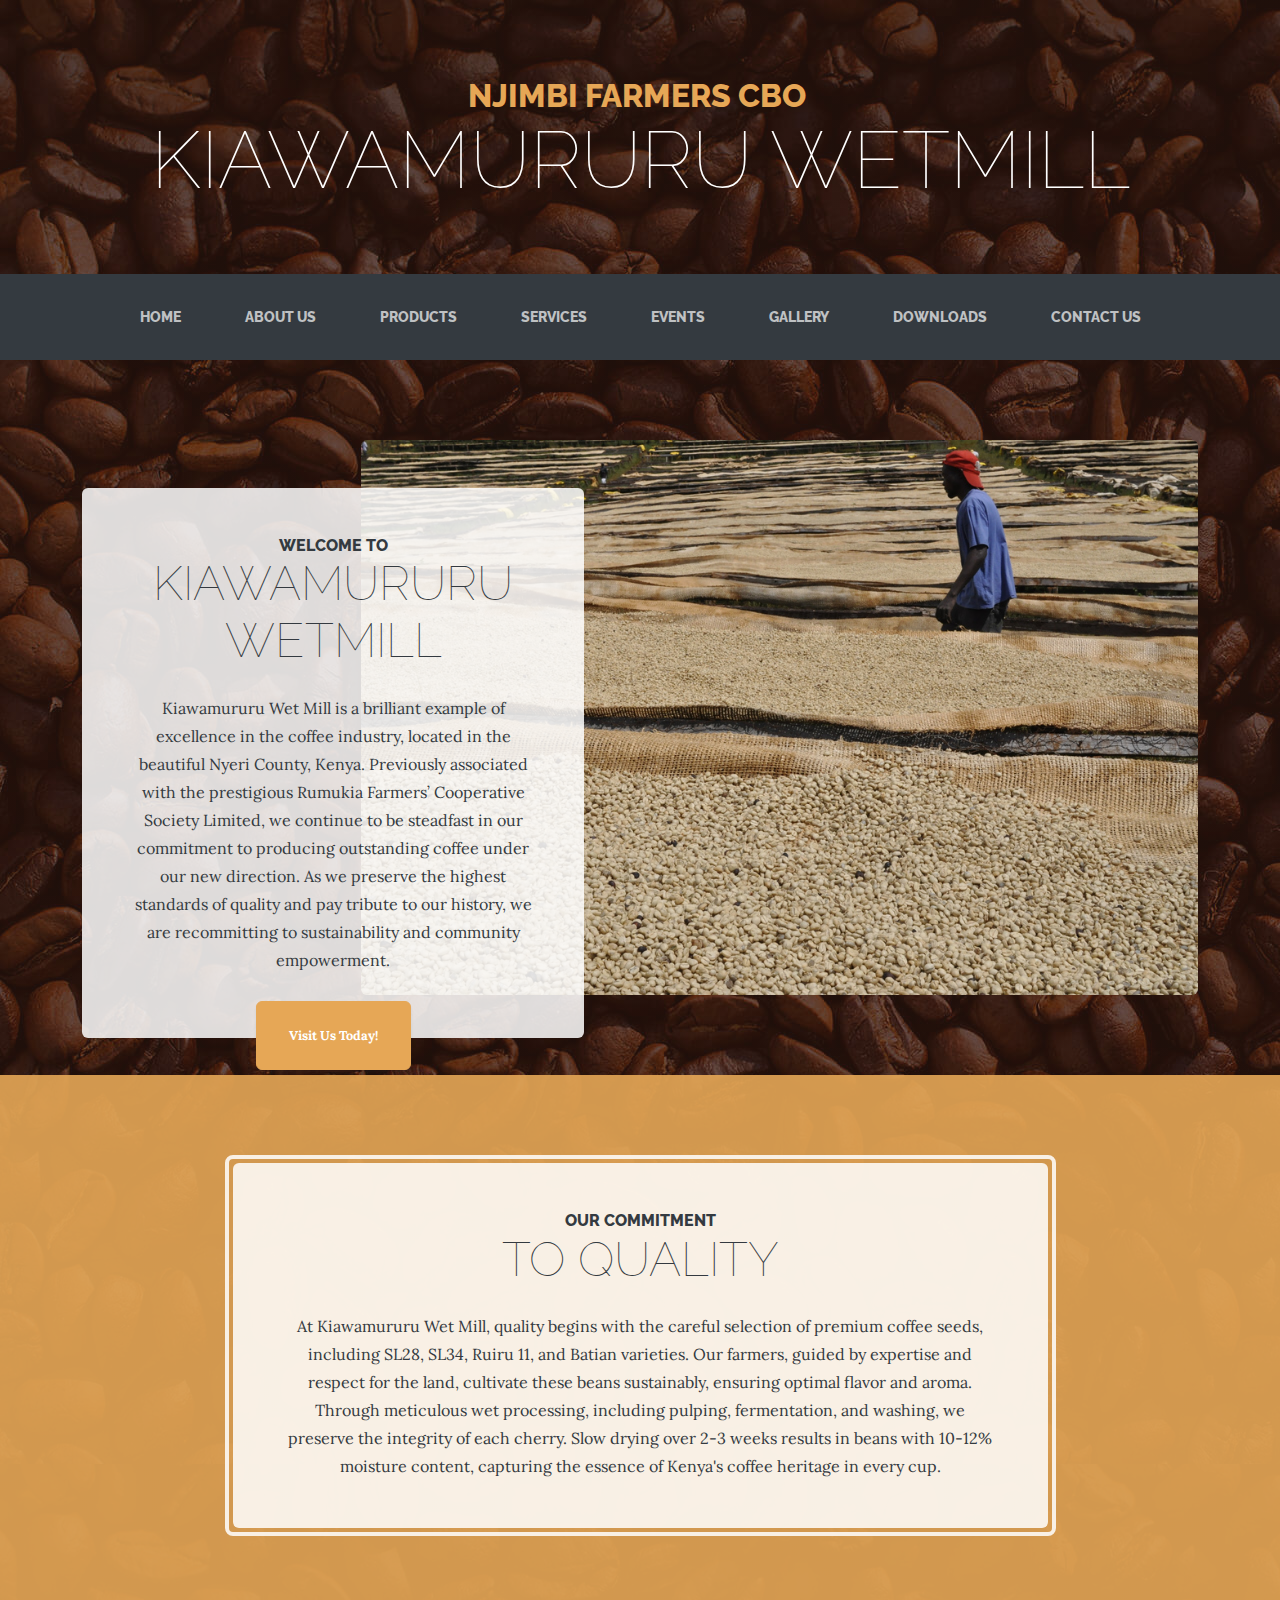
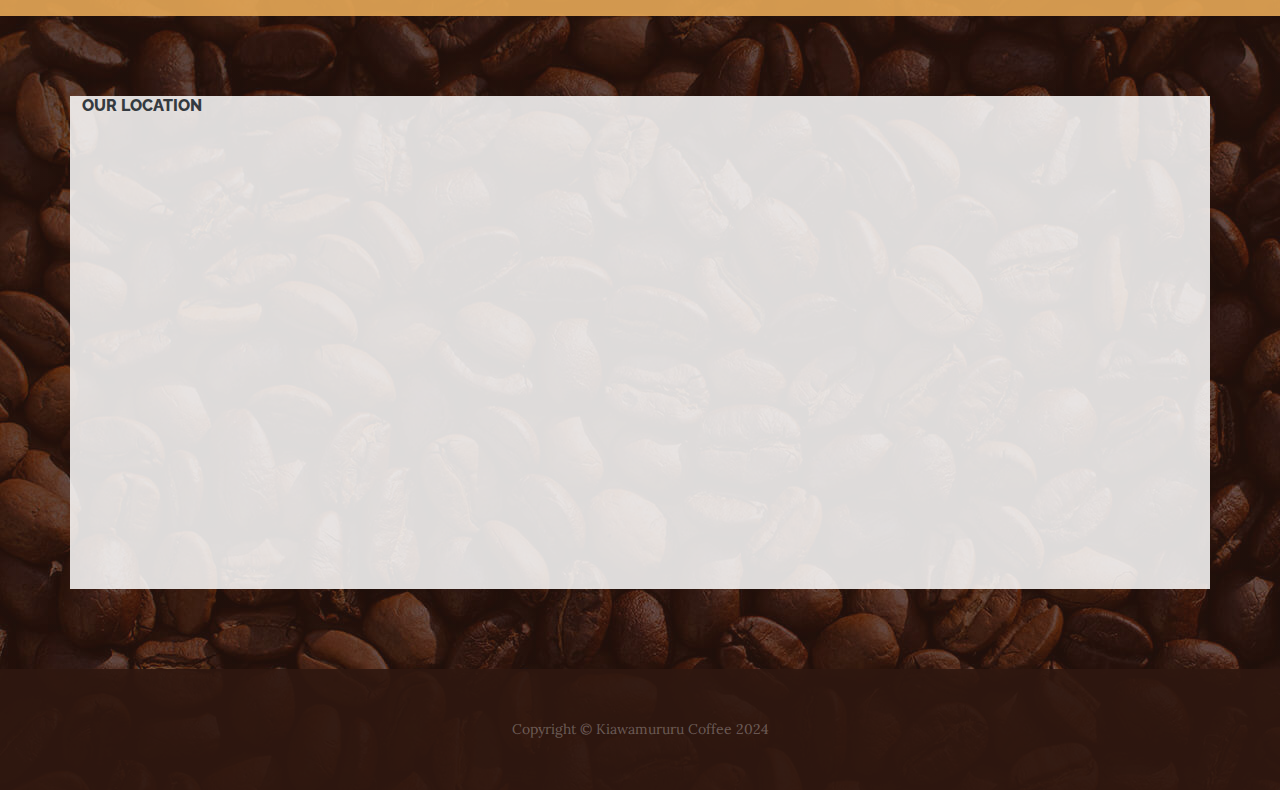
<file: index.html>
<!DOCTYPE html>
<html data-bs-theme="light" lang="en">

<head>
    <meta charset="utf-8">
    <meta name="viewport" content="width=device-width, initial-scale=1.0, shrink-to-fit=no">
    <title>Home - Kiawamururu Coffee</title>
    <meta name="description" content="Kiawamururu Factory was initially under the great Mukurwe-ini Society (now the Rumukia Society, as of
2004). This facility is wholly owned by member coffee growers and affiliated to Rumukia Farmers co-operative
society.
The factory is run by a Factory Manager who is oversees all daily operations and reports to the Society
Secretary Manager. Other staff includes an office clerk and machine operator. Additionally the factory has
three factory representatives elected by members to sit on the FCS management committee. The
representatives are involved in making major decisions for the factory and the society as a whole. A field
supervisory committee monitors operations and supervise field agronomic practices in the field to ensure
quality of produce and that farmers adhere to laid down productions regulations.">
    <link rel="stylesheet" href="assets/bootstrap/css/bootstrap.min.css">
    <link rel="stylesheet" href="assets/css/Lora.css">
    <link rel="stylesheet" href="assets/css/Raleway.css">
</head>

<body style="background:linear-gradient(rgba(47, 23, 15, 0.65), rgba(47, 23, 15, 0.65)), url('assets/img/bg.jpg');">
    <h1 class="text-center text-white d-none d-lg-block site-heading"><span class="text-primary site-heading-upper mb-3">Njimbi farmers cbo&nbsp;</span><span class="site-heading-lower">kiawamururu Wetmill</span></h1>
    <nav class="navbar navbar-expand-lg bg-dark py-lg-4 navbar-dark" id="mainNav">
        <div class="container"><a class="navbar-brand text-uppercase d-lg-none text-expanded" href="#">Kiawamururu Coffee</a><button data-bs-toggle="collapse" class="navbar-toggler" data-bs-target="#navbarResponsive"><span class="visually-hidden">Toggle navigation</span><span class="navbar-toggler-icon"></span></button>
            <div class="collapse navbar-collapse" id="navbarResponsive">
                <ul class="navbar-nav mx-auto">
                    <li class="nav-item"><a class="nav-link" href="index.html">Home</a></li>
                    <li class="nav-item"><a class="nav-link" href="about.html">About us</a></li>
                    <li class="nav-item"><a class="nav-link" href="products.html">Products</a></li>
                    <li class="nav-item"><a class="nav-link" href="services.html">Services</a></li>
                    <li class="nav-item"><a class="nav-link" href="#">events</a></li>
                    <li class="nav-item"><a class="nav-link" href="#">Gallery</a></li>
                    <li class="nav-item"><a class="nav-link" href="#">Downloads</a></li>
                    <li class="nav-item"><a class="nav-link" href="#">contact Us</a></li>
                </ul>
            </div>
        </div>
    </nav>
    <section class="page-section clearfix">
        <div class="container">
            <div class="intro"><img class="img-fluid intro-img mb-3 mb-lg-0 rounded" src="assets/img/clipboard-image.png">
                <div class="text-center intro-text p-5 rounded bg-faded">
                    <h2 class="section-heading mb-4"><span class="section-heading-upper">Welcome To</span><span class="section-heading-lower">kiawamururu wetmill</span></h2>
                    <p class="mb-3">Kiawamururu Wet Mill is a brilliant example of excellence in the coffee industry, located in the beautiful Nyeri County, Kenya. Previously associated with the prestigious Rumukia Farmers’ Cooperative Society Limited, we continue to be steadfast in our commitment to producing outstanding coffee under our new direction. As we preserve the highest standards of quality and pay tribute to our history, we are recommitting to sustainability and community empowerment.</p>
                    <div class="mx-auto intro-button"><a class="btn btn-primary d-inline-block mx-auto btn-xl" role="button" href="#">Visit Us Today!</a></div>
                </div>
            </div>
        </div>
    </section>
    <section class="page-section cta">
        <div class="container">
            <div class="row">
                <div class="col-xl-9 mx-auto">
                    <div class="text-center cta-inner rounded">
                        <h2 class="section-heading mb-4"><span class="section-heading-upper">Our commitment</span><span class="section-heading-lower">To Quality</span></h2>
                        <p class="mb-0">At Kiawamururu Wet Mill, quality begins with the careful selection of premium coffee seeds, including SL28, SL34, Ruiru 11, and Batian varieties. Our farmers, guided by expertise and respect for the land, cultivate these beans sustainably, ensuring optimal flavor and aroma. Through meticulous wet processing, including pulping, fermentation, and washing, we preserve the integrity of each cherry. Slow drying over 2-3 weeks results in beans with 10-12% moisture content, capturing the essence of Kenya's coffee heritage in every cup.</p>
                    </div>
                </div>
            </div>
        </div>
    </section>

    <section class="page-section clearfix">
        <div class="container">
            <div class="row bg-faded">
                <h2 class="section-heading mb-4 "><span class="section-heading-upper">Our LOcation</span></h2>
        <iframe src="https://www.google.com/maps/embed?pb=!1m18!1m12!1m3!1d510631.6582923315!2d36.673852394983165!3d-0.9147593619628935!2m3!1f0!2f0!3f0!3m2!1i1024!2i768!4f13.1!3m3!1m2!1s0x18288c0e5eaaaaab%3A0x5ec3673e628356b!2sKiawamururu%20Coffee%20Factory!5e0!3m2!1sen!2ske!4v1715749401433!5m2!1sen!2ske" width="600" height="450" style="border:0;" allowfullscreen="" loading="lazy" referrerpolicy="no-referrer-when-downgrade"></iframe>
    </div>
</div>
    </section>
    <footer class="text-center footer text-faded py-5">
        <div class="container">
            <p class="m-0 small">Copyright&nbsp;©&nbsp;Kiawamururu Coffee 2024</p>
        </div>
    </footer>
    <script src="assets/js/jquery.min.js"></script>
    <script src="assets/bootstrap/js/bootstrap.min.js"></script>
    <script src="assets/js/current-day.js"></script>
</body>

</html>
</file>
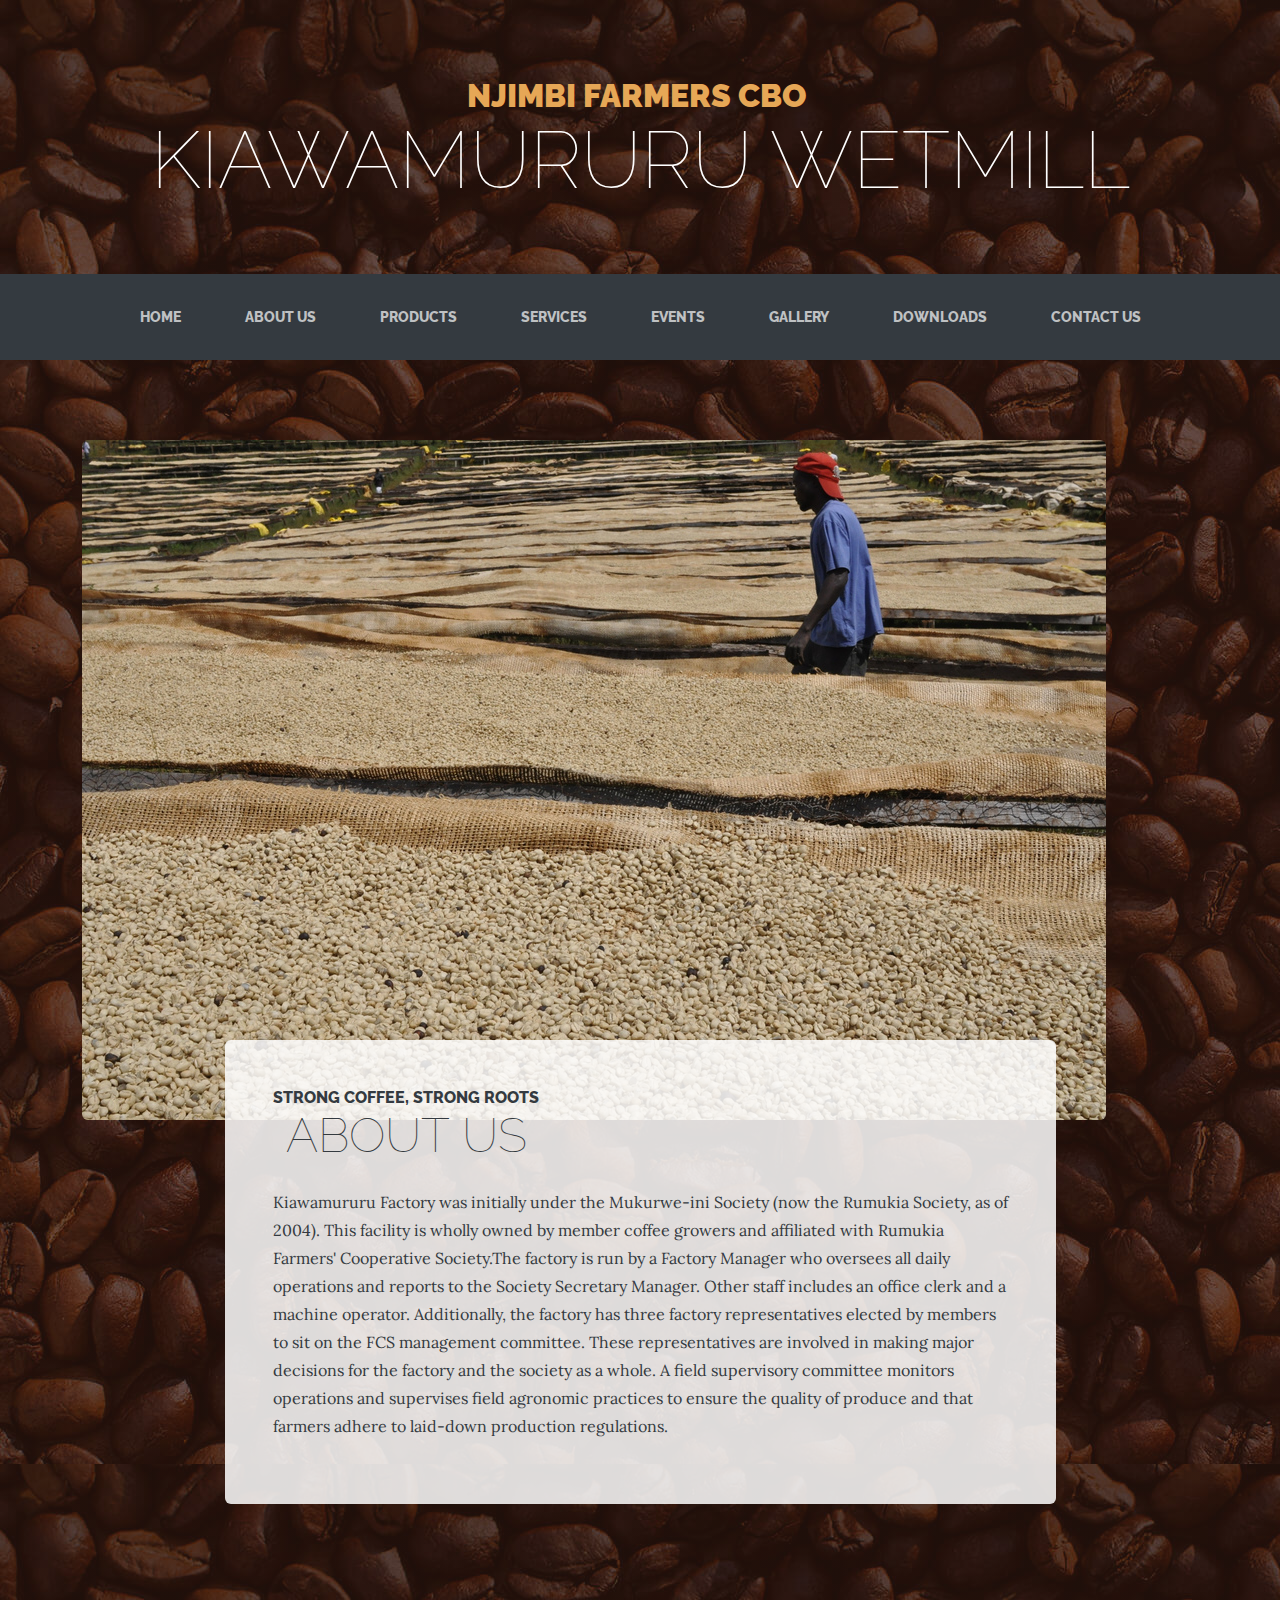
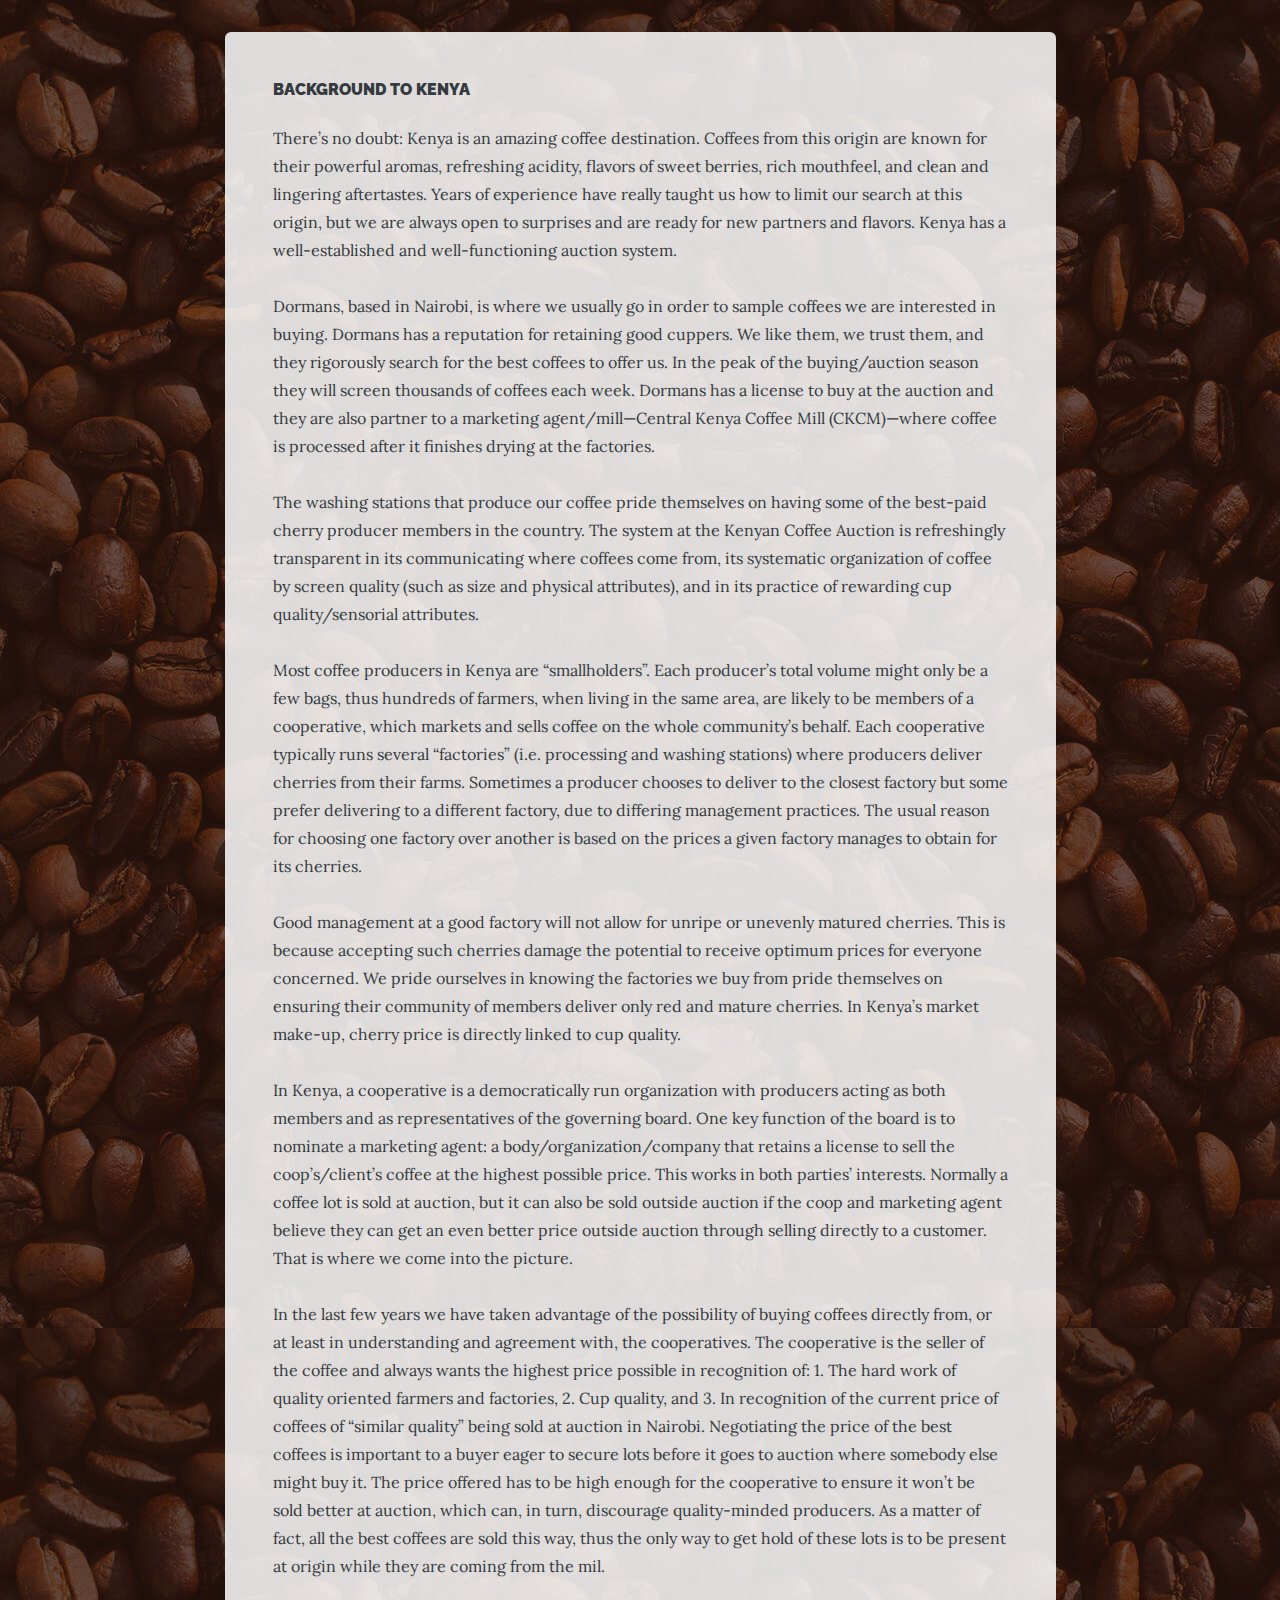
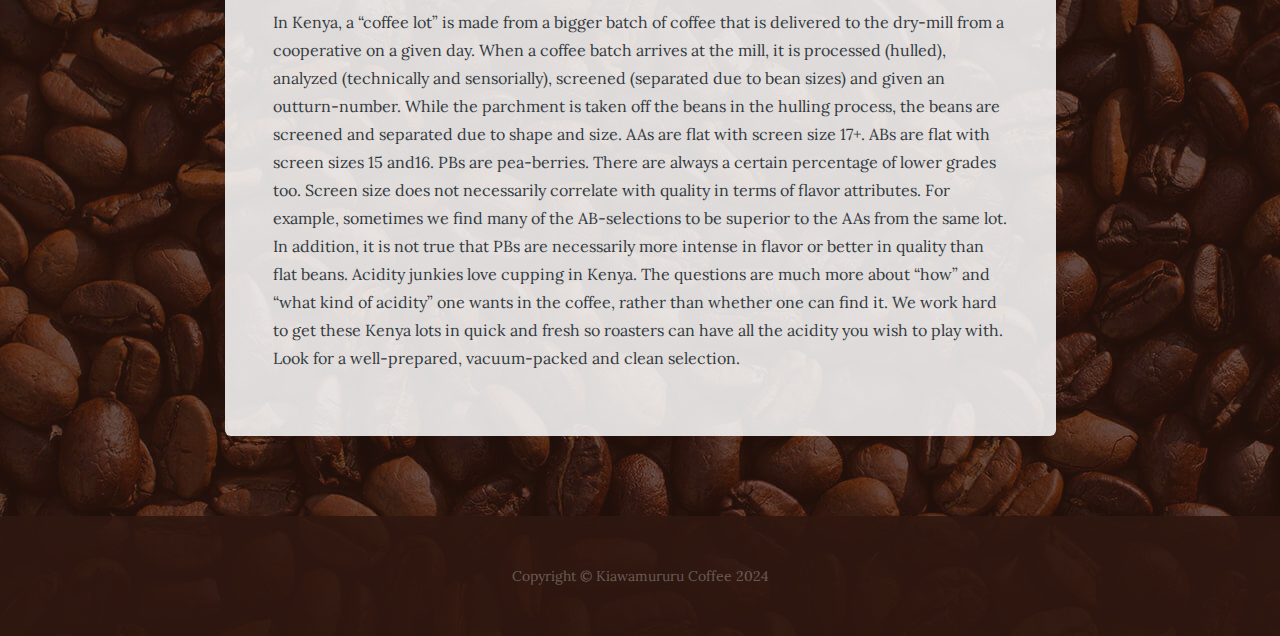
<file: about.html>
<!DOCTYPE html>
<html data-bs-theme="light" lang="en">

<head>
    <meta charset="utf-8">
    <meta name="viewport" content="width=device-width, initial-scale=1.0, shrink-to-fit=no">
    <title>About us - Kiawamururu Coffee</title>
    <meta name="description" content="Kiawamururu Factory was initially under the great Mukurwe-ini Society (now the Rumukia Society, as of
2004). This facility is wholly owned by member coffee growers and affiliated to Rumukia Farmers co-operative
society.
The factory is run by a Factory Manager who is oversees all daily operations and reports to the Society
Secretary Manager. Other staff includes an office clerk and machine operator. Additionally the factory has
three factory representatives elected by members to sit on the FCS management committee. The
representatives are involved in making major decisions for the factory and the society as a whole. A field
supervisory committee monitors operations and supervise field agronomic practices in the field to ensure
quality of produce and that farmers adhere to laid down productions regulations.">
    <link rel="stylesheet" href="assets/bootstrap/css/bootstrap.min.css">
    <link rel="stylesheet" href="assets/css/Lora.css">
    <link rel="stylesheet" href="assets/css/Raleway.css">
</head>

<body style="background:linear-gradient(rgba(47, 23, 15, 0.65), rgba(47, 23, 15, 0.65)), url('assets/img/bg.jpg');">
    <h1 class="text-center text-white d-none d-lg-block site-heading"><span class="text-primary site-heading-upper mb-3"><strong>NJIMBI FARMERS CBO&nbsp;</strong></span><span class="site-heading-lower">KIAWAMURURU WETMILL</span></h1>
    <nav class="navbar navbar-expand-lg bg-dark py-lg-4 navbar-dark" id="mainNav">
        <div class="container"><a class="navbar-brand text-uppercase d-lg-none text-expanded" href="#">Kiawamururu Coffee</a><button data-bs-toggle="collapse" class="navbar-toggler" data-bs-target="#navbarResponsive"><span class="visually-hidden">Toggle navigation</span><span class="navbar-toggler-icon"></span></button>
            <div class="collapse navbar-collapse" id="navbarResponsive">
                <ul class="navbar-nav mx-auto">
                    <li class="nav-item"><a class="nav-link" href="index.html">Home</a></li>
                    <li class="nav-item"><a class="nav-link" href="about.html">About us</a></li>
                    <li class="nav-item"><a class="nav-link" href="products.html">Products</a></li>
                    <li class="nav-item"><a class="nav-link" href="services.html">Services</a></li>
                    <li class="nav-item"><a class="nav-link" href="#">events</a></li>
                    <li class="nav-item"><a class="nav-link" href="#">Gallery</a></li>
                    <li class="nav-item"><a class="nav-link" href="#">Downloads</a></li>
                    <li class="nav-item"><a class="nav-link" href="#">contact Us</a></li>
                </ul>
            </div>
        </div>
    </nav>
    <section class="page-section about-heading">
        <div class="container"><img class="img-fluid rounded about-heading-img mb-3 mb-lg-0" src="assets/img/clipboard-image.png">
            <div class="about-heading-content">
                <div class="row">
                    <div class="col-lg-10 col-xl-9 mx-auto">
                        <div class="bg-faded rounded p-5">
                            <h2 class="section-heading mb-4"><span class="section-heading-upper">Strong Coffee, Strong Roots</span><span class="section-heading-lower">&nbsp;About us</span></h2>
                            <p>Kiawamururu Factory was initially under the Mukurwe-ini Society (now the Rumukia Society, as of 2004). This facility is wholly owned by member coffee growers and affiliated with Rumukia Farmers' Cooperative Society.The factory is run by a Factory Manager who oversees all daily operations and reports to the Society Secretary Manager. Other staff includes an office clerk and a machine operator. Additionally, the factory has three factory representatives elected by members to sit on the FCS management committee. These representatives are involved in making major decisions for the factory and the society as a whole. A field supervisory committee monitors operations and supervises field agronomic practices to ensure the quality of produce and that farmers adhere to laid-down production regulations.</p>
                        </div>
                    </div>
                </div>
            </div>
        </div>
    </section>
    <br>
    <br>


    <section class="page-section about-heading">
        <div class="container">
            <div class="about-heading-content">
                <div class="row">
                    <div class="col-lg-10 col-xl-9 mx-auto">
                        <div class="bg-faded rounded p-5">
                            <h2 class="section-heading mb-4"><span class="section-heading-upper"><strong>Background to Kenya</strong></span></h2>
                            <p>There’s no doubt: Kenya is an amazing coffee destination. Coffees from this origin are known for their powerful aromas, refreshing acidity, flavors of sweet berries, rich mouthfeel, and clean and lingering aftertastes. Years of experience have really taught us how to limit our search at this origin, but we are always open to surprises and are ready for new partners and flavors. Kenya has a well-established and well-functioning auction system.<br><br>Dormans, based in Nairobi, is where we usually go in order to sample coffees we are interested in buying. Dormans has a reputation for retaining good cuppers. We like them, we trust them, and they rigorously search for the best coffees to offer us. In the peak of the buying/auction season they will screen thousands of coffees each week. Dormans has a license to buy at the auction and they are also partner to a marketing agent/mill—Central Kenya Coffee Mill (CKCM)—where coffee is processed after it finishes drying at the factories.<br><br>The washing stations that produce our coffee pride themselves on having some of the best-paid cherry producer members in the country. The system at the Kenyan Coffee Auction is refreshingly transparent in its communicating where coffees come from, its systematic organization of coffee by screen quality (such as size and physical attributes), and in its practice of rewarding cup quality/sensorial attributes.<br><br>Most coffee producers in Kenya are “smallholders”. Each producer’s total volume might only be a few bags, thus hundreds of farmers, when living in the same area, are likely to be members of a cooperative, which markets and sells coffee on the whole community’s behalf. Each cooperative typically runs several “factories” (i.e. processing and washing stations) where producers deliver cherries from their farms. Sometimes a producer chooses to deliver to the closest factory but some prefer delivering to a different factory, due to differing management practices. The usual reason for choosing one factory over another is based on the prices a given factory manages to obtain for its cherries.<br><br>Good management at a good factory will not allow for unripe or unevenly matured cherries. This is because accepting such cherries damage the potential to receive optimum prices for everyone concerned. We pride ourselves in knowing the factories we buy from pride themselves on ensuring their community of members deliver only red and mature cherries. In Kenya’s market make-up, cherry price is directly linked to cup quality.<br><br>In Kenya, a cooperative is a democratically run organization with producers acting as both members and as representatives of the governing board. One key function of the board is to nominate a marketing agent: a body/organization/company that retains a license to sell the coop’s/client’s coffee at the highest possible price. This works in both parties’ interests. Normally a coffee lot is sold at auction, but it can also be sold outside auction if the coop and marketing agent believe they can get an even better price outside auction through selling directly to a customer. That is where we come into the picture.<br><br>In the last few years we have taken advantage of the possibility of buying coffees directly from, or at least in understanding and agreement with, the cooperatives. The cooperative is the seller of the coffee and always wants the highest price possible in recognition of: 1. The hard work of quality oriented farmers and factories, 2. Cup quality, and 3. In recognition of the current price of coffees of “similar quality” being sold at auction in Nairobi. Negotiating the price of the best coffees is important to a buyer eager to secure lots before it goes to auction where somebody else might buy it. The price offered has to be high enough for the cooperative to ensure it won’t be sold better at auction, which can, in turn, discourage quality-minded producers. As a matter of fact, all the best coffees are sold this way, thus the only way to get hold of these lots is to be present at origin while they are coming from the mil.<br><br>In Kenya, a “coffee lot” is made from a bigger batch of coffee that is delivered to the dry-mill from a cooperative on a given day. When a coffee batch arrives at the mill, it is processed (hulled), analyzed (technically and sensorially), screened (separated due to bean sizes) and given an outturn-number. While the parchment is taken off the beans in the hulling process, the beans are screened and separated due to shape and size. AAs are flat with screen size 17+. ABs are flat with screen sizes 15 and16. PBs are pea-berries. There are always a certain percentage of lower grades too. Screen size does not necessarily correlate with quality in terms of flavor attributes. For example, sometimes we find many of the AB-selections to be superior to the AAs from the same lot. In addition, it is not true that PBs are necessarily more intense in flavor or better in quality than flat beans. Acidity junkies love cupping in Kenya. The questions are much more about “how” and “what kind of acidity” one wants in the coffee, rather than whether one can find it. We work hard to get these Kenya lots in quick and fresh so roasters can have all the acidity you wish to play with. Look for a well-prepared, vacuum-packed and clean selection.</p>
                        </div>
                    </div>
                </div>
            </div>
        </div>
    </section>
    <footer class="text-center footer text-faded py-5">
        <div class="container">
            <p class="m-0 small">Copyright&nbsp;©&nbsp;Kiawamururu Coffee 2024</p>
        </div>
    </footer>
    <script src="assets/js/jquery.min.js"></script>
    <script src="assets/bootstrap/js/bootstrap.min.js"></script>
    <script src="assets/js/current-day.js"></script>
</body>

</html>
</file>
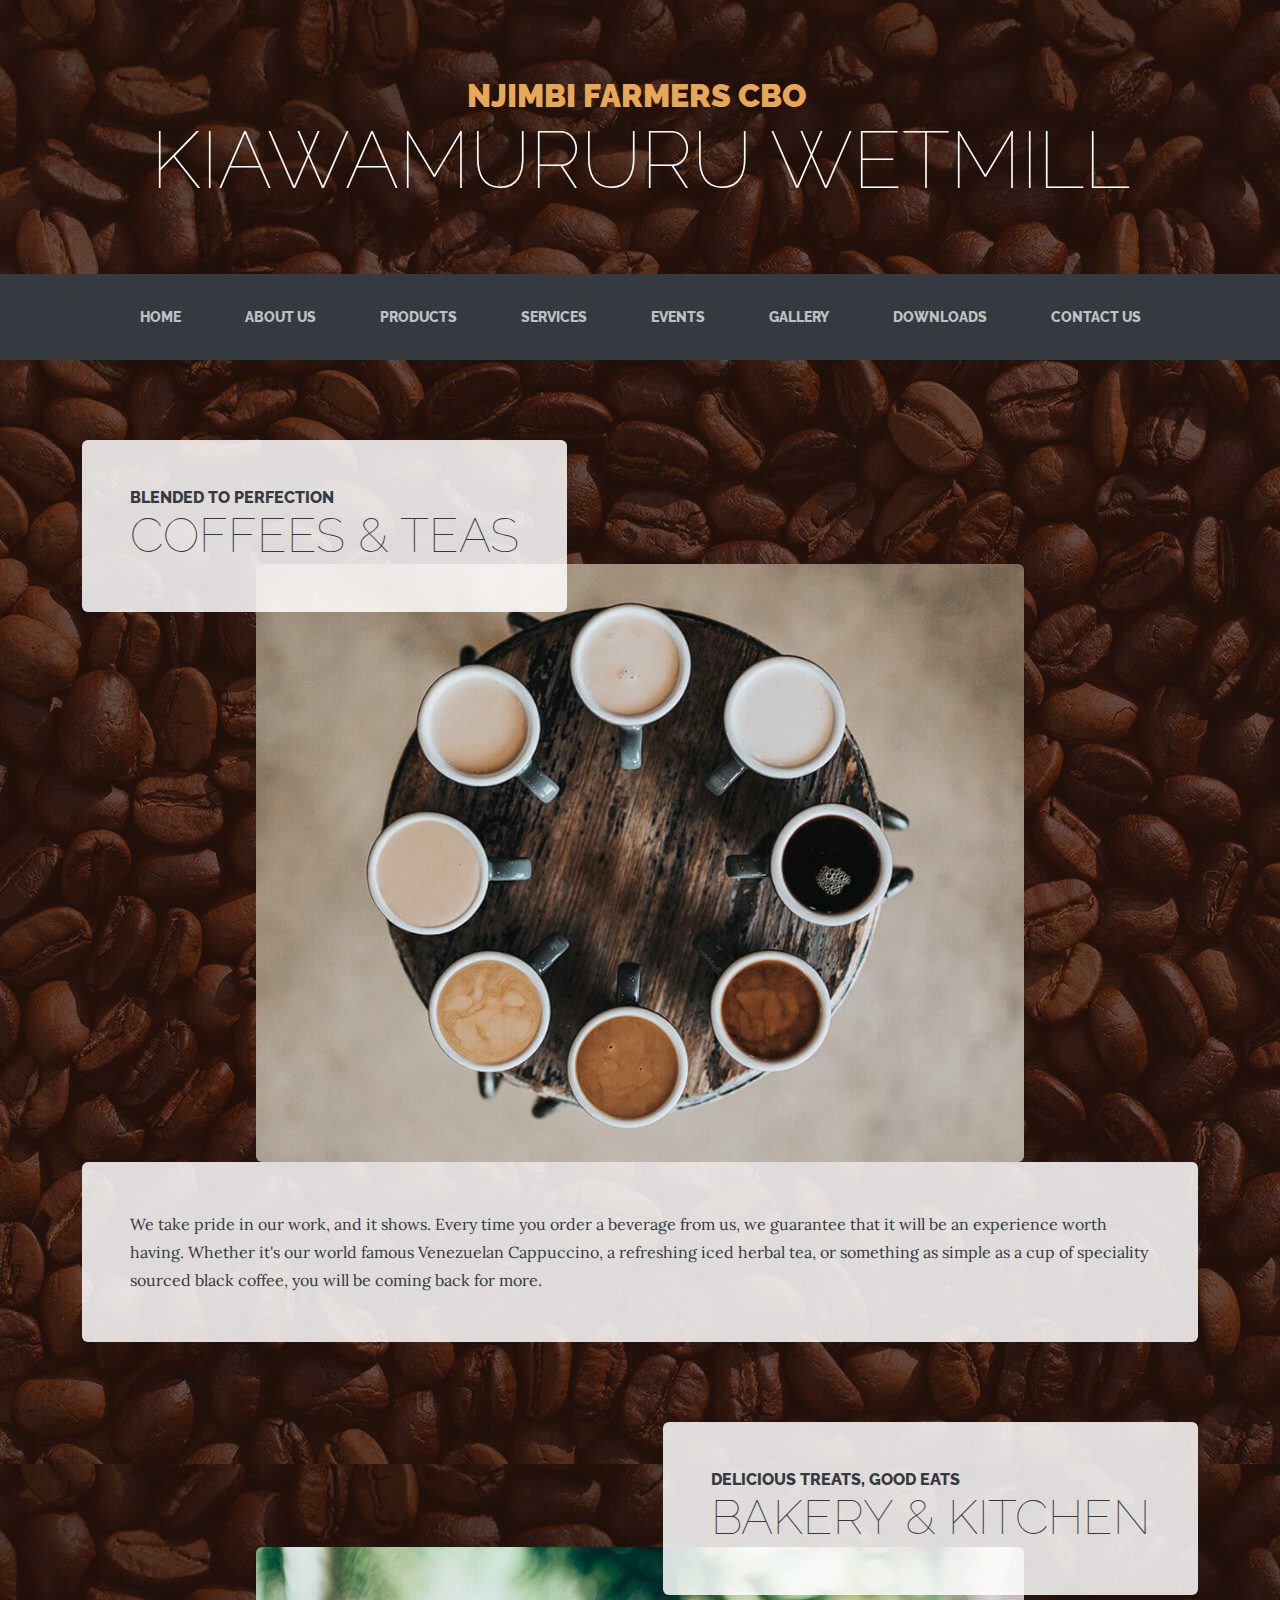
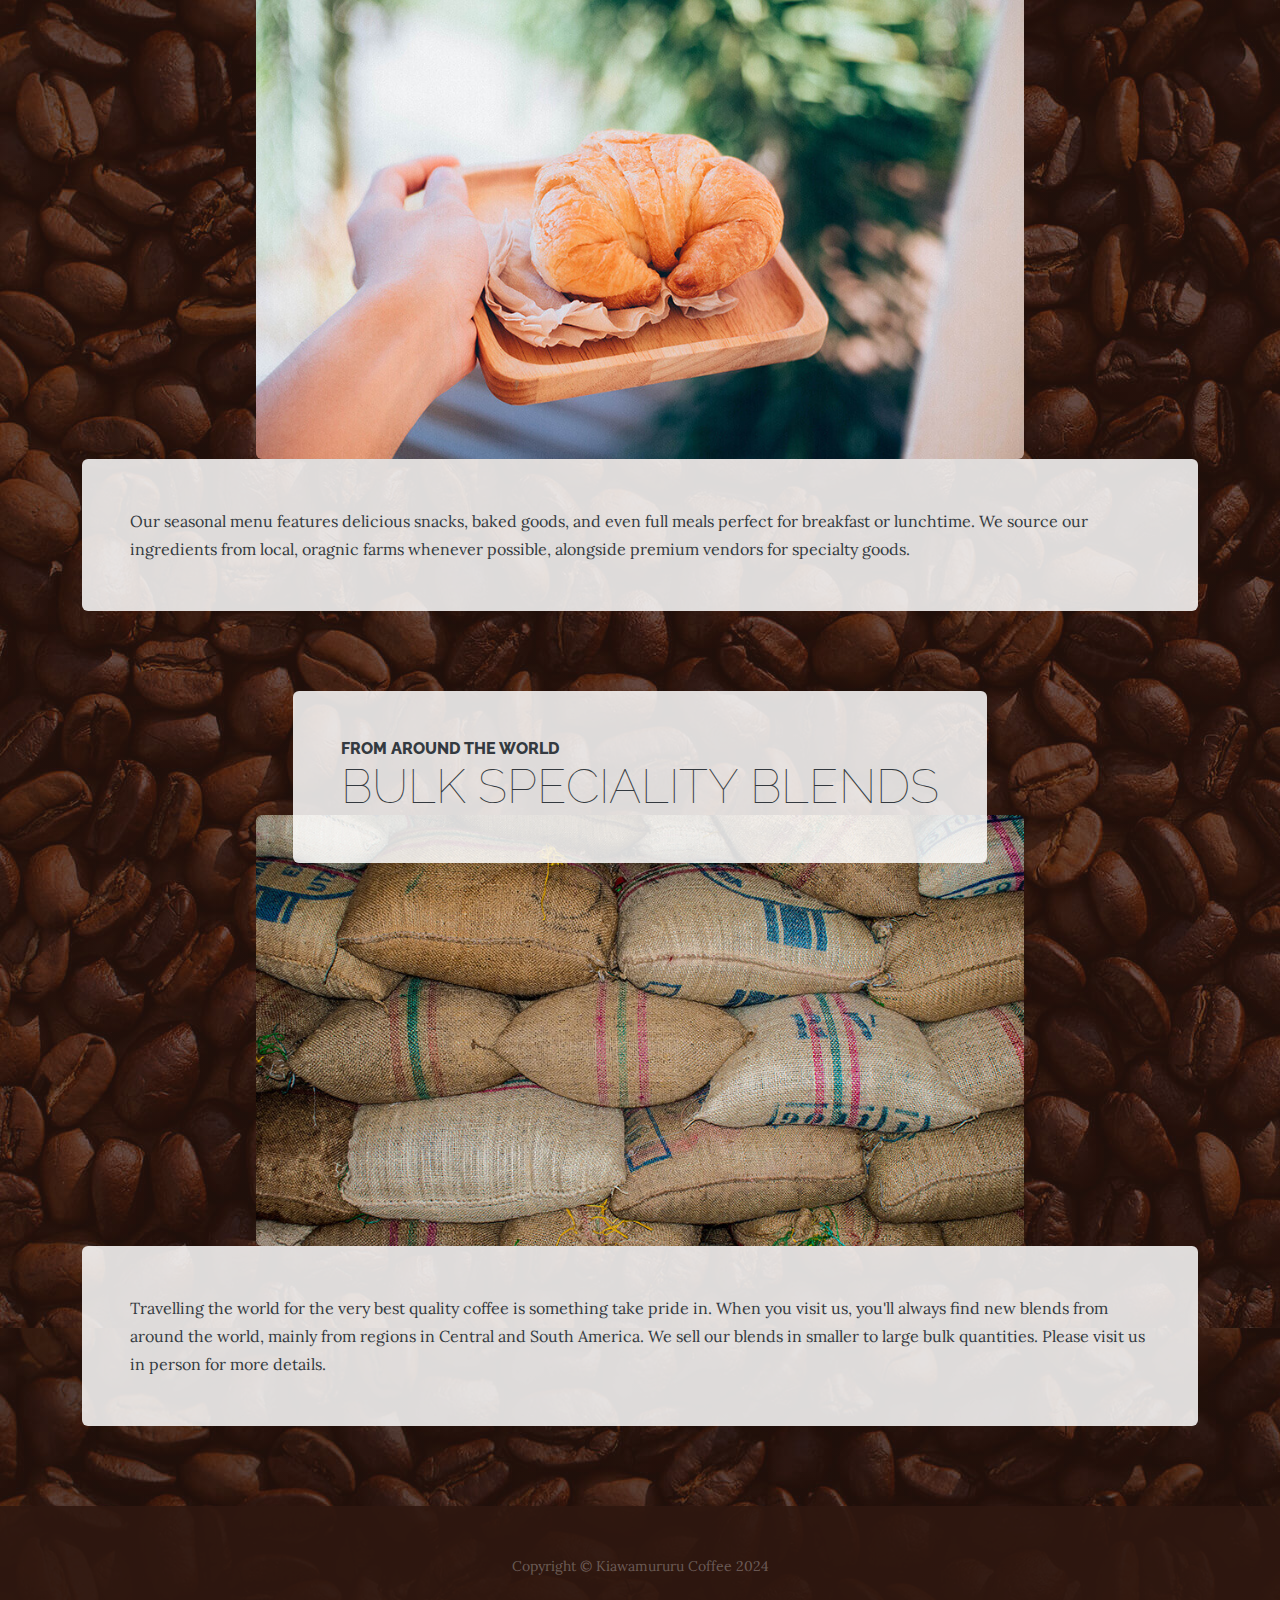
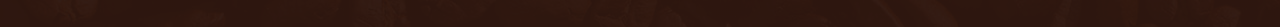
<file: products.html>
<!DOCTYPE html>
<html data-bs-theme="light" lang="en">

<head>
    <meta charset="utf-8">
    <meta name="viewport" content="width=device-width, initial-scale=1.0, shrink-to-fit=no">
    <title>Products - Kiawamururu Coffee</title>
    <meta name="description" content="Kiawamururu Factory was initially under the great Mukurwe-ini Society (now the Rumukia Society, as of
2004). This facility is wholly owned by member coffee growers and affiliated to Rumukia Farmers co-operative
society.
The factory is run by a Factory Manager who is oversees all daily operations and reports to the Society
Secretary Manager. Other staff includes an office clerk and machine operator. Additionally the factory has
three factory representatives elected by members to sit on the FCS management committee. The
representatives are involved in making major decisions for the factory and the society as a whole. A field
supervisory committee monitors operations and supervise field agronomic practices in the field to ensure
quality of produce and that farmers adhere to laid down productions regulations.">
    <link rel="stylesheet" href="assets/bootstrap/css/bootstrap.min.css">
    <link rel="stylesheet" href="assets/css/Lora.css">
    <link rel="stylesheet" href="assets/css/Raleway.css">
</head>

<body style="background:linear-gradient(rgba(47, 23, 15, 0.65), rgba(47, 23, 15, 0.65)), url('assets/img/bg.jpg');">
    <h1 class="text-center text-white d-none d-lg-block site-heading"><span class="text-primary site-heading-upper mb-3"><strong>NJIMBI FARMERS CBO&nbsp;</strong></span><span class="site-heading-lower">KIAWAMURURU WETMILL</span></h1>
    <nav class="navbar navbar-expand-lg bg-dark py-lg-4 navbar-dark" id="mainNav">
        <div class="container"><a class="navbar-brand text-uppercase d-lg-none text-expanded" href="#">Kiawamururu Coffee</a><button data-bs-toggle="collapse" class="navbar-toggler" data-bs-target="#navbarResponsive"><span class="visually-hidden">Toggle navigation</span><span class="navbar-toggler-icon"></span></button>
            <div class="collapse navbar-collapse" id="navbarResponsive">
                <ul class="navbar-nav mx-auto">
                    <li class="nav-item"><a class="nav-link" href="index.html">Home</a></li>
                    <li class="nav-item"><a class="nav-link" href="about.html">About us</a></li>
                    <li class="nav-item"><a class="nav-link" href="products.html">Products</a></li>
                    <li class="nav-item"><a class="nav-link" href="services.html">Services</a></li>
                    <li class="nav-item"><a class="nav-link" href="#">events</a></li>
                    <li class="nav-item"><a class="nav-link" href="#">Gallery</a></li>
                    <li class="nav-item"><a class="nav-link" href="#">Downloads</a></li>
                    <li class="nav-item"><a class="nav-link" href="#">contact Us</a></li>
                </ul>
            </div>
        </div>
    </nav>
    <section class="page-section">
        <div class="container">
            <div class="product-item">
                <div class="d-flex product-item-title">
                    <div class="d-flex me-auto bg-faded p-5 rounded">
                        <h2 class="section-heading mb-0"><span class="section-heading-upper">Blended to Perfection</span><span class="section-heading-lower">Coffees &amp; Teas</span></h2>
                    </div>
                </div><img class="img-fluid d-flex mx-auto product-item-img mb-3 mb-lg-0 rounded" src="assets/img/products-01.jpg">
                <div class="bg-faded p-5 rounded">
                    <p class="mb-0">We take pride in our work, and it shows. Every time you order a beverage from us, we guarantee that it will be an experience worth having. Whether it's our world famous Venezuelan Cappuccino, a refreshing iced herbal tea, or something as simple as a cup of speciality sourced black coffee, you will be coming back for more.</p>
                </div>
            </div>
        </div>
    </section>
    <section class="page-section">
        <div class="container">
            <div class="product-item">
                <div class="d-flex product-item-title">
                    <div class="d-flex ms-auto bg-faded p-5 rounded">
                        <h2 class="section-heading mb-0"><span class="section-heading-upper">Delicious Treats, Good Eats</span><span class="section-heading-lower">Bakery &amp; Kitchen</span></h2>
                    </div>
                </div><img class="img-fluid d-flex mx-auto product-item-img mb-3 mb-lg-0 rounded" src="assets/img/products-02.jpg">
                <div class="bg-faded p-5 rounded">
                    <p class="mb-0">Our seasonal menu features delicious snacks, baked goods, and even full meals perfect for breakfast or lunchtime. We source our ingredients from local, oragnic farms whenever possible, alongside premium vendors for specialty goods.</p>
                </div>
            </div>
        </div>
    </section>
    <section class="page-section">
        <div class="container">
            <div class="product-item">
                <div class="d-flex product-item-title">
                    <div class="d-flex mx-auto bg-faded p-5 rounded">
                        <h2 class="section-heading mb-0"><span class="section-heading-upper">From Around the World</span><span class="section-heading-lower">Bulk Speciality Blends</span></h2>
                    </div>
                </div><img class="img-fluid d-flex mx-auto product-item-img mb-3 mb-lg-0 rounded" src="assets/img/products-03.jpg">
                <div class="bg-faded p-5 rounded">
                    <p class="mb-0">Travelling the world for the very best quality coffee is something take pride in. When you visit us, you'll always find new blends from around the world, mainly from regions in Central and South America. We sell our blends in smaller to large bulk quantities. Please visit us in person for more details.</p>
                </div>
            </div>
        </div>
    </section>
    <footer class="text-center footer text-faded py-5">
        <div class="container">
            <p class="m-0 small">Copyright&nbsp;©&nbsp;Kiawamururu Coffee 2024</p>
        </div>
    </footer>
    <script src="assets/js/jquery.min.js"></script>
    <script src="assets/bootstrap/js/bootstrap.min.js"></script>
    <script src="assets/js/current-day.js"></script>
</body>

</html>
</file>
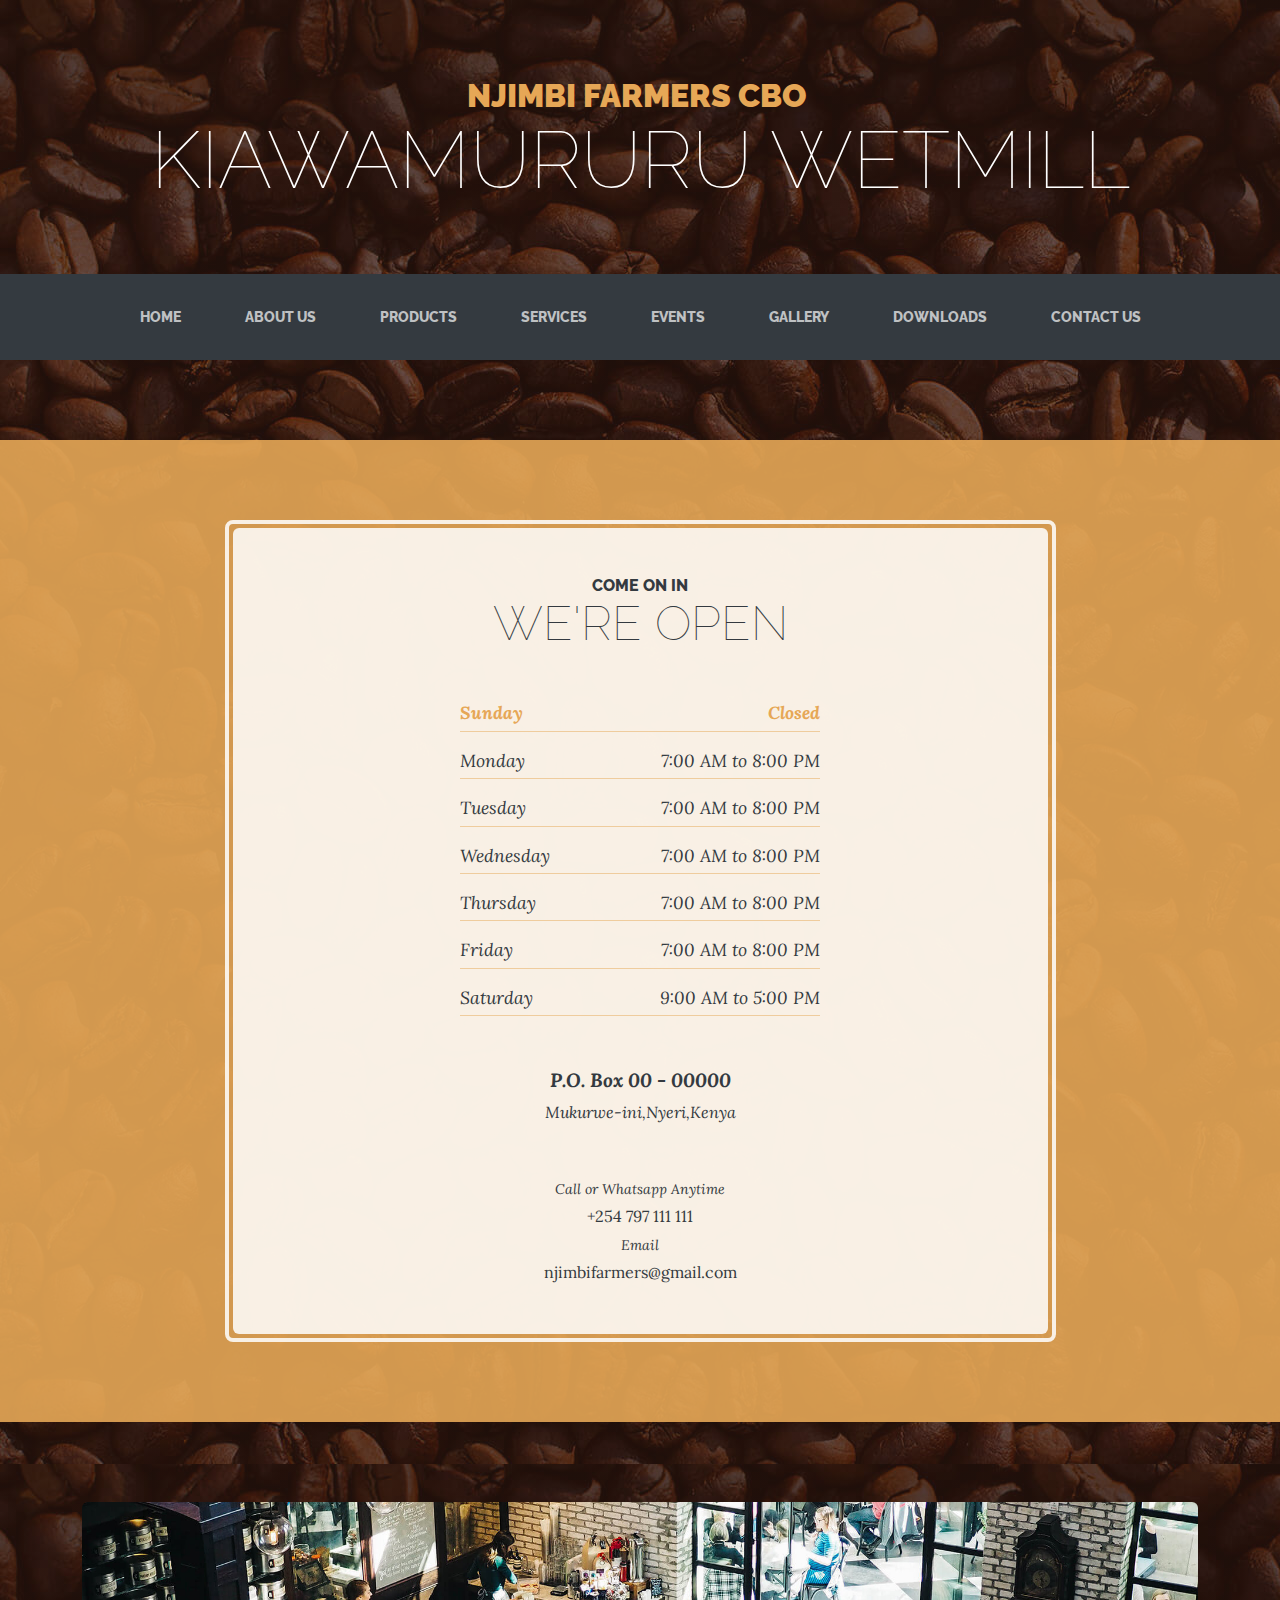
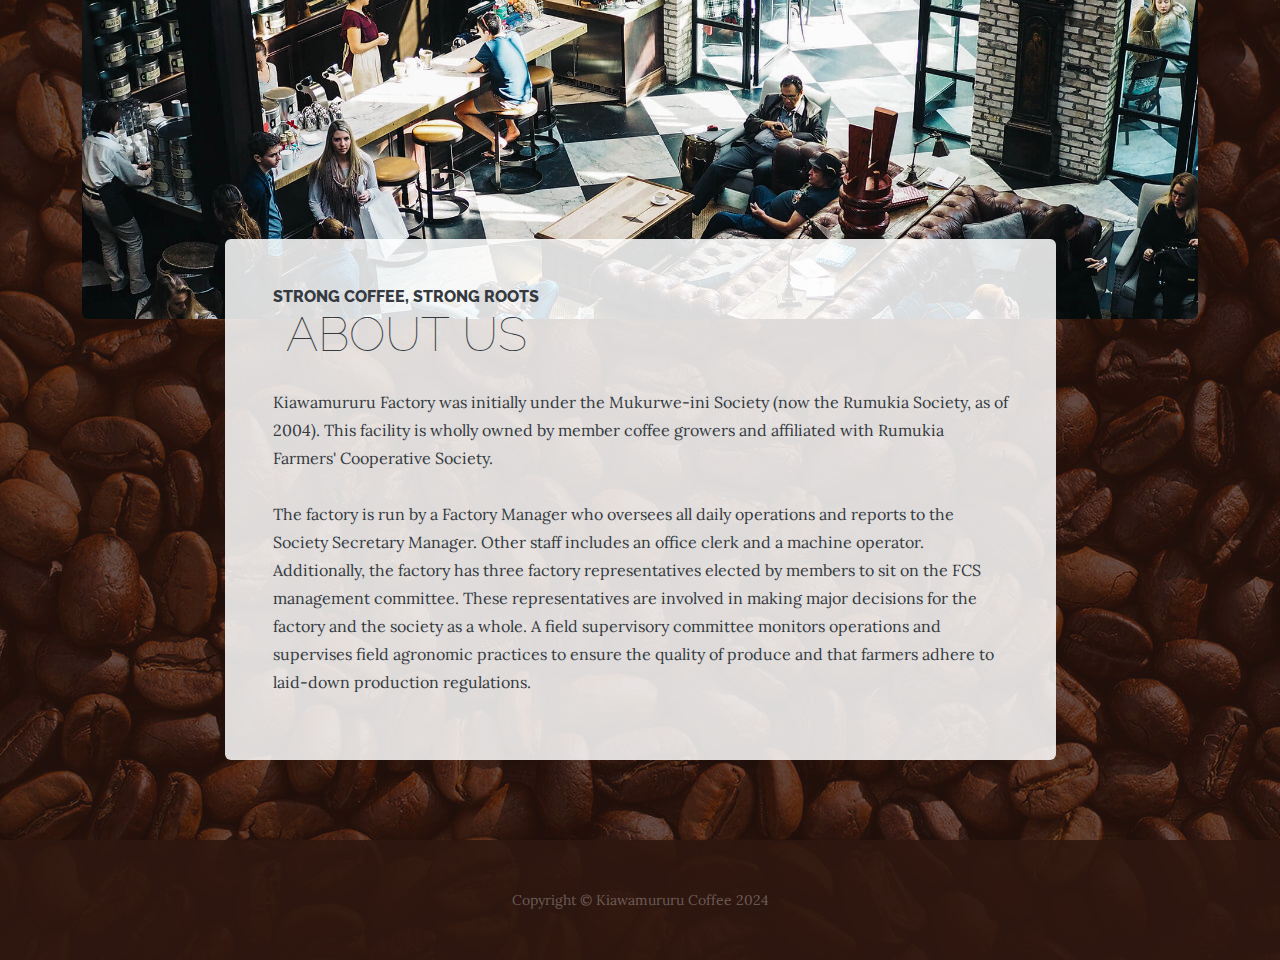
<file: services.html>
<!DOCTYPE html>
<html data-bs-theme="light" lang="en">

<head>
    <meta charset="utf-8">
    <meta name="viewport" content="width=device-width, initial-scale=1.0, shrink-to-fit=no">
    <title>Services - Kiawamururu Coffee</title>
    <meta name="description" content="Kiawamururu Factory was initially under the great Mukurwe-ini Society (now the Rumukia Society, as of
2004). This facility is wholly owned by member coffee growers and affiliated to Rumukia Farmers co-operative
society.
The factory is run by a Factory Manager who is oversees all daily operations and reports to the Society
Secretary Manager. Other staff includes an office clerk and machine operator. Additionally the factory has
three factory representatives elected by members to sit on the FCS management committee. The
representatives are involved in making major decisions for the factory and the society as a whole. A field
supervisory committee monitors operations and supervise field agronomic practices in the field to ensure
quality of produce and that farmers adhere to laid down productions regulations.">
    <link rel="stylesheet" href="assets/bootstrap/css/bootstrap.min.css">
    <link rel="stylesheet" href="assets/css/Lora.css">
    <link rel="stylesheet" href="assets/css/Raleway.css">
</head>

<body style="background:linear-gradient(rgba(47, 23, 15, 0.65), rgba(47, 23, 15, 0.65)), url('assets/img/bg.jpg');">
    <h1 class="text-center text-white d-none d-lg-block site-heading"><span class="text-primary site-heading-upper mb-3"><strong>NJIMBI FARMERS CBO&nbsp;</strong></span><span class="site-heading-lower">KIAWAMURURU WETMILL</span></h1>
    <nav class="navbar navbar-expand-lg bg-dark py-lg-4 navbar-dark" id="mainNav">
        <div class="container"><a class="navbar-brand text-uppercase d-lg-none text-expanded" href="#">Kiawamururu Coffee</a><button data-bs-toggle="collapse" class="navbar-toggler" data-bs-target="#navbarResponsive"><span class="visually-hidden">Toggle navigation</span><span class="navbar-toggler-icon"></span></button>
            <div class="collapse navbar-collapse" id="navbarResponsive">
                <ul class="navbar-nav mx-auto">
                    <li class="nav-item"><a class="nav-link" href="index.html">Home</a></li>
                    <li class="nav-item"><a class="nav-link" href="about.html">About us</a></li>
                    <li class="nav-item"><a class="nav-link" href="products.html">Products</a></li>
                    <li class="nav-item"><a class="nav-link" href="services.html">Services</a></li>
                    <li class="nav-item"><a class="nav-link" href="#">events</a></li>
                    <li class="nav-item"><a class="nav-link" href="#">Gallery</a></li>
                    <li class="nav-item"><a class="nav-link" href="#">Downloads</a></li>
                    <li class="nav-item"><a class="nav-link" href="#">contact Us</a></li>
                </ul>
            </div>
        </div>
    </nav>
    <section class="page-section cta">
        <div class="container">
            <div class="row">
                <div class="col-xl-9 mx-auto">
                    <div class="text-center cta-inner rounded">
                        <h2 class="section-heading mb-5"><span class="section-heading-upper">Come On In</span><span class="section-heading-lower">We're Open</span></h2>
                        <ul class="list-unstyled text-start mx-auto list-hours mb-5">
                            <li class="d-flex list-unstyled-item list-hours-item">Sunday<span class="ms-auto">Closed</span></li>
                            <li class="d-flex list-unstyled-item list-hours-item">Monday<span class="ms-auto">7:00 AM to 8:00 PM</span></li>
                            <li class="d-flex list-unstyled-item list-hours-item">Tuesday<span class="ms-auto">7:00 AM to 8:00 PM</span></li>
                            <li class="d-flex list-unstyled-item list-hours-item">Wednesday<span class="ms-auto">7:00 AM to 8:00 PM</span></li>
                            <li class="d-flex list-unstyled-item list-hours-item">Thursday<span class="ms-auto">7:00 AM to 8:00 PM</span></li>
                            <li class="d-flex list-unstyled-item list-hours-item">Friday<span class="ms-auto">7:00 AM to 8:00 PM</span></li>
                            <li class="d-flex list-unstyled-item list-hours-item">Saturday<span class="ms-auto">9:00 AM to 5:00 PM</span></li>
                        </ul>
                        <p class="address mb-5"><em><strong>P.O. Box 00 - 00000</strong><span><br>Mukurwe-ini,Nyeri,Kenya</span></em></p>
                        <p class="address mb-0"><small><em>Call or Whatsapp Anytime</em></small><span><br>+254 797 111 111</span></p>
                        <p class="address mb-0"><small><em>Email</em></small><span><br>njimbifarmers@gmail.com</span></p>
                    </div>
                </div>
            </div>
        </div>
    </section>
    <section class="page-section about-heading">
        <div class="container"><img class="img-fluid rounded about-heading-img mb-3 mb-lg-0" src="assets/img/about.jpg">
            <div class="about-heading-content">
                <div class="row">
                    <div class="col-lg-10 col-xl-9 mx-auto">
                        <div class="bg-faded rounded p-5">
                            <h2 class="section-heading mb-4"><span class="section-heading-upper">Strong Coffee, Strong Roots</span><span class="section-heading-lower">&nbsp;About Us</span></h2>
                            <p>Kiawamururu Factory was initially under the Mukurwe-ini Society (now the Rumukia Society, as of 2004). This facility is wholly owned by member coffee growers and affiliated with Rumukia Farmers' Cooperative Society.<br><br>The factory is run by a Factory Manager who oversees all daily operations and reports to the Society Secretary Manager. Other staff includes an office clerk and a machine operator. Additionally, the factory has three factory representatives elected by members to sit on the FCS management committee. These representatives are involved in making major decisions for the factory and the society as a whole. A field supervisory committee monitors operations and supervises field agronomic practices to ensure the quality of produce and that farmers adhere to laid-down production regulations.</p>
                        </div>
                    </div>
                </div>
            </div>
        </div>
    </section>
    <footer class="text-center footer text-faded py-5">
        <div class="container">
            <p class="m-0 small">Copyright&nbsp;©&nbsp;Kiawamururu Coffee 2024</p>
        </div>
    </footer>
    <script src="assets/js/jquery.min.js"></script>
    <script src="assets/bootstrap/js/bootstrap.min.js"></script>
    <script src="assets/js/current-day.js"></script>
</body>

</html>
</file>
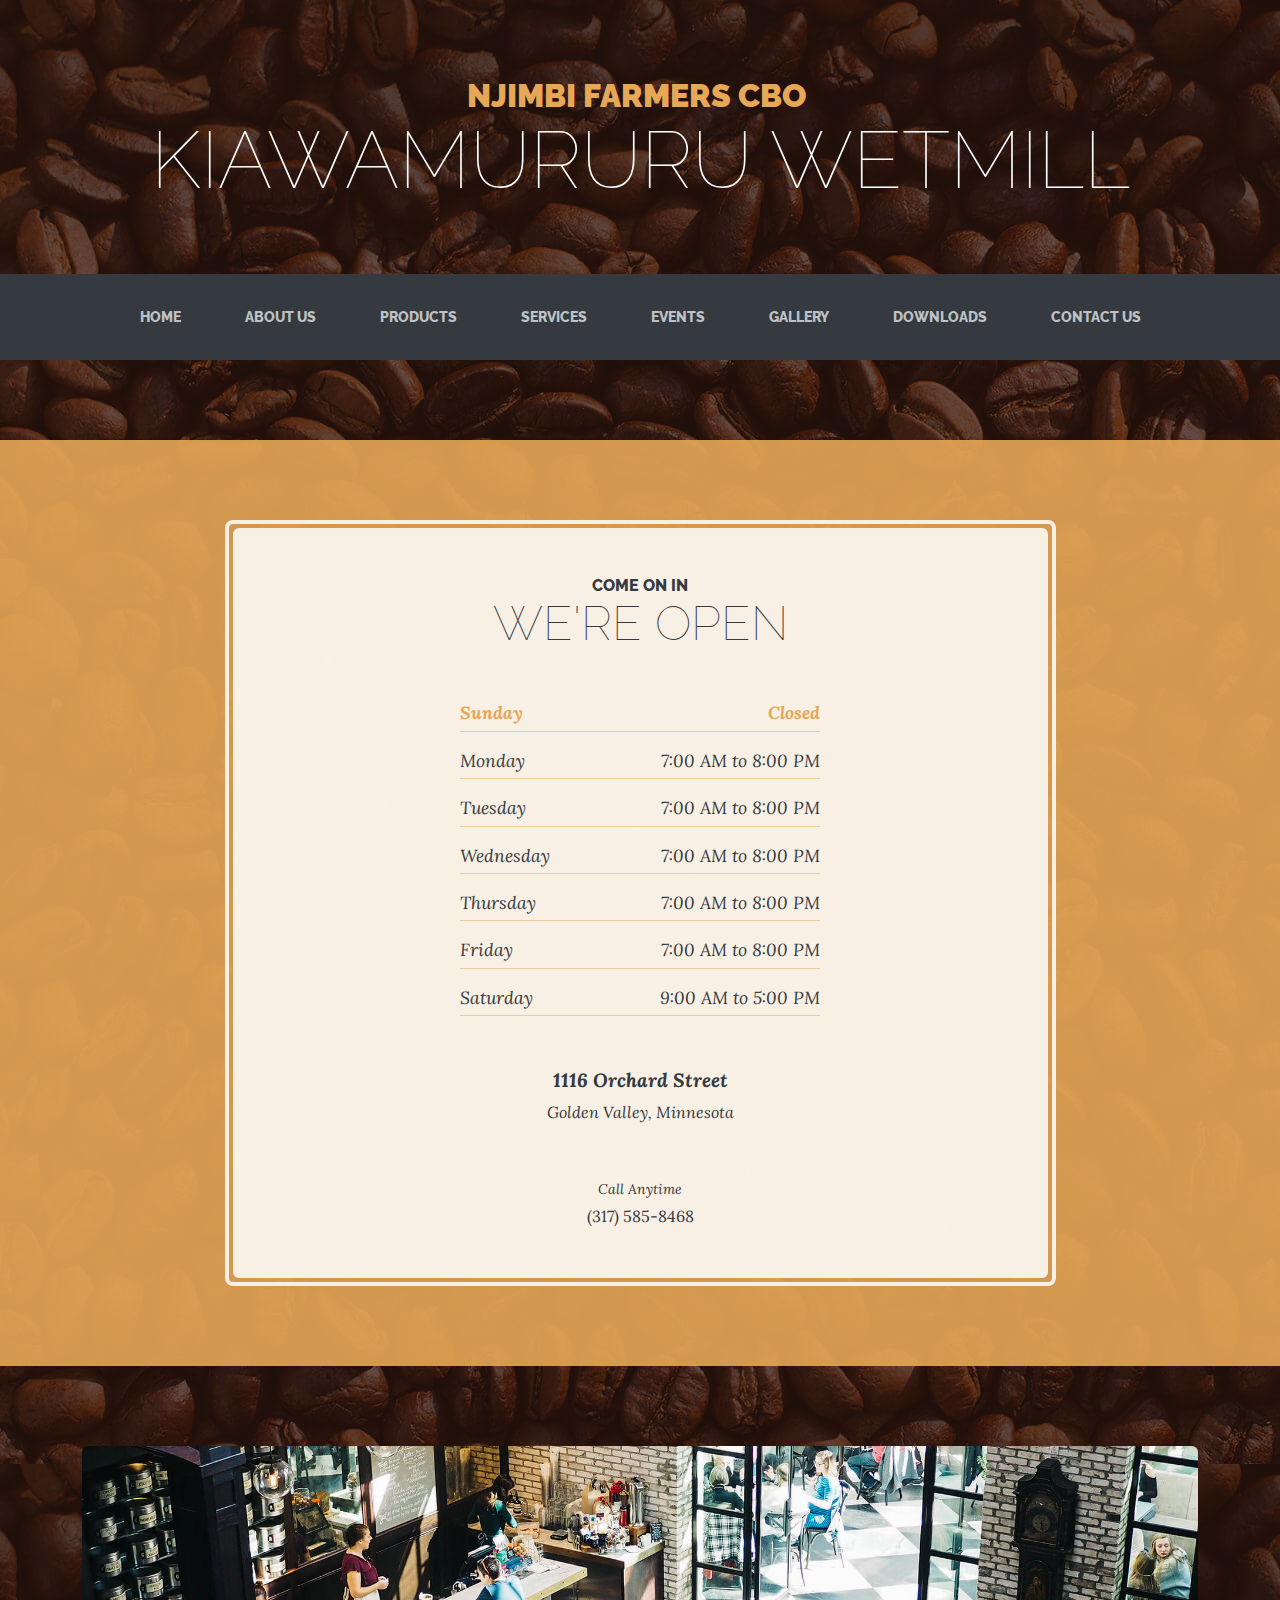
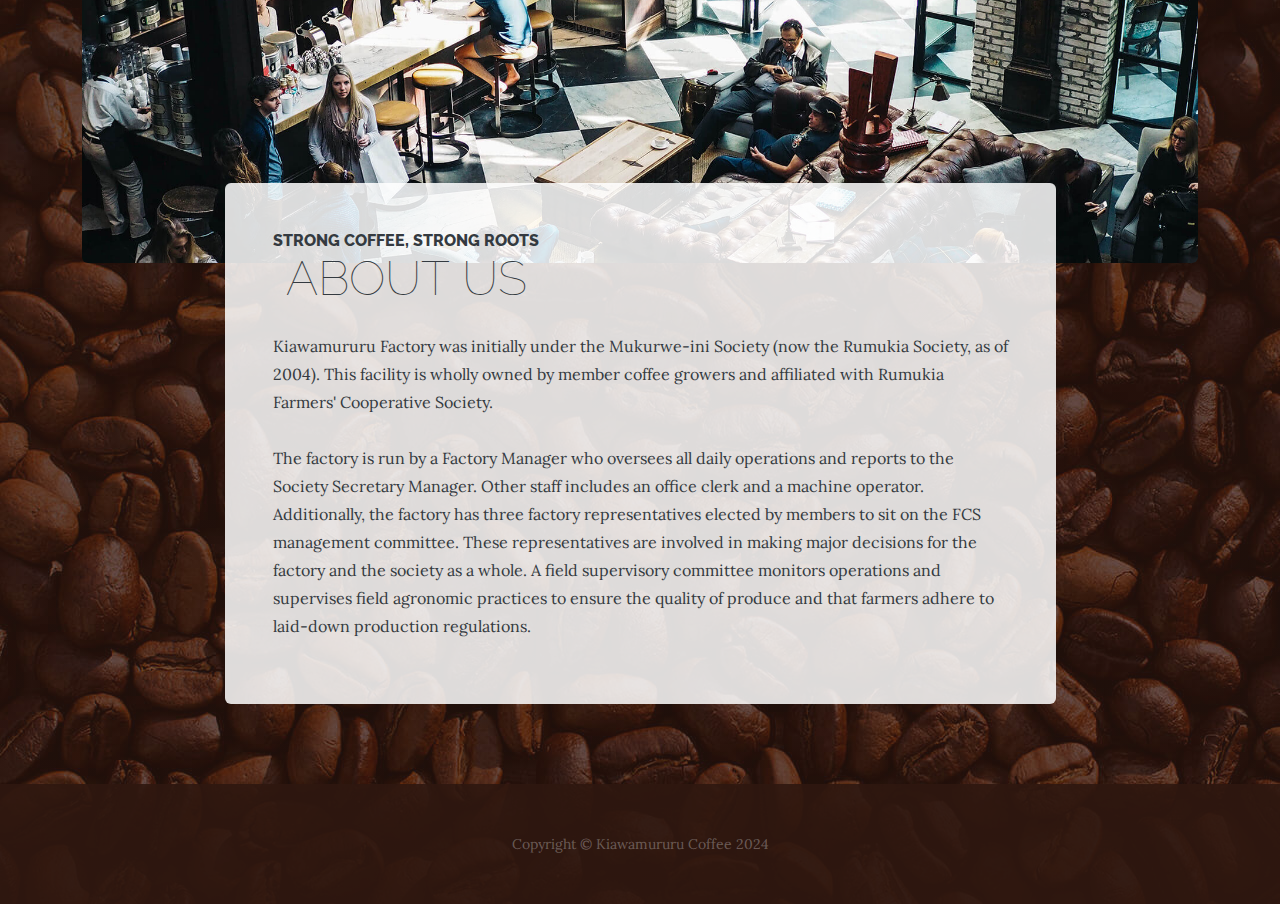
<file: store.html>
<!DOCTYPE html>
<html data-bs-theme="light" lang="en">

<head>
    <meta charset="utf-8">
    <meta name="viewport" content="width=device-width, initial-scale=1.0, shrink-to-fit=no">
    <title>Store - Kiawamururu Coffee</title>
    <meta name="description" content="Kiawamururu Factory was initially under the great Mukurwe-ini Society (now the Rumukia Society, as of
2004). This facility is wholly owned by member coffee growers and affiliated to Rumukia Farmers co-operative
society.
The factory is run by a Factory Manager who is oversees all daily operations and reports to the Society
Secretary Manager. Other staff includes an office clerk and machine operator. Additionally the factory has
three factory representatives elected by members to sit on the FCS management committee. The
representatives are involved in making major decisions for the factory and the society as a whole. A field
supervisory committee monitors operations and supervise field agronomic practices in the field to ensure
quality of produce and that farmers adhere to laid down productions regulations.">
    <link rel="stylesheet" href="assets/bootstrap/css/bootstrap.min.css">
    <link rel="stylesheet" href="assets/css/Lora.css">
    <link rel="stylesheet" href="assets/css/Raleway.css">
</head>

<body style="background:linear-gradient(rgba(47, 23, 15, 0.65), rgba(47, 23, 15, 0.65)), url('assets/img/bg.jpg');">
    <h1 class="text-center text-white d-none d-lg-block site-heading"><span class="text-primary site-heading-upper mb-3"><strong>NJIMBI FARMERS CBO&nbsp;</strong></span><span class="site-heading-lower">KIAWAMURURU WETMILL</span></h1>
    <nav class="navbar navbar-expand-lg bg-dark py-lg-4 navbar-dark" id="mainNav">
        <div class="container"><a class="navbar-brand text-uppercase d-lg-none text-expanded" href="#">Kiawamururu Coffee</a><button data-bs-toggle="collapse" class="navbar-toggler" data-bs-target="#navbarResponsive"><span class="visually-hidden">Toggle navigation</span><span class="navbar-toggler-icon"></span></button>
            <div class="collapse navbar-collapse" id="navbarResponsive">
                <ul class="navbar-nav mx-auto">
                    <li class="nav-item"><a class="nav-link" href="index.html">Home</a></li>
                    <li class="nav-item"><a class="nav-link" href="about.html">About us</a></li>
                    <li class="nav-item"><a class="nav-link" href="products.html">Products</a></li>
                    <li class="nav-item"><a class="nav-link" href="store.html">Services</a></li>
                    <li class="nav-item"><a class="nav-link" href="#">events</a></li>
                    <li class="nav-item"><a class="nav-link" href="#">Gallery</a></li>
                    <li class="nav-item"><a class="nav-link" href="#">Downloads</a></li>
                    <li class="nav-item"><a class="nav-link" href="#">contact Us</a></li>
                </ul>
            </div>
        </div>
    </nav>
    <section class="page-section cta">
        <div class="container">
            <div class="row">
                <div class="col-xl-9 mx-auto">
                    <div class="text-center cta-inner rounded">
                        <h2 class="section-heading mb-5"><span class="section-heading-upper">Come On In</span><span class="section-heading-lower">We're Open</span></h2>
                        <ul class="list-unstyled text-start mx-auto list-hours mb-5">
                            <li class="d-flex list-unstyled-item list-hours-item">Sunday<span class="ms-auto">Closed</span></li>
                            <li class="d-flex list-unstyled-item list-hours-item">Monday<span class="ms-auto">7:00 AM to 8:00 PM</span></li>
                            <li class="d-flex list-unstyled-item list-hours-item">Tuesday<span class="ms-auto">7:00 AM to 8:00 PM</span></li>
                            <li class="d-flex list-unstyled-item list-hours-item">Wednesday<span class="ms-auto">7:00 AM to 8:00 PM</span></li>
                            <li class="d-flex list-unstyled-item list-hours-item">Thursday<span class="ms-auto">7:00 AM to 8:00 PM</span></li>
                            <li class="d-flex list-unstyled-item list-hours-item">Friday<span class="ms-auto">7:00 AM to 8:00 PM</span></li>
                            <li class="d-flex list-unstyled-item list-hours-item">Saturday<span class="ms-auto">9:00 AM to 5:00 PM</span></li>
                        </ul>
                        <p class="address mb-5"><em><strong>1116 Orchard Street</strong><span><br>Golden Valley, Minnesota</span></em></p>
                        <p class="address mb-0"><small><em>Call Anytime</em></small><span><br>(317) 585-8468</span></p>
                    </div>
                </div>
            </div>
        </div>
    </section>
    <section class="page-section about-heading">
        <div class="container"><img class="img-fluid rounded about-heading-img mb-3 mb-lg-0" src="assets/img/about.jpg">
            <div class="about-heading-content">
                <div class="row">
                    <div class="col-lg-10 col-xl-9 mx-auto">
                        <div class="bg-faded rounded p-5">
                            <h2 class="section-heading mb-4"><span class="section-heading-upper">Strong Coffee, Strong Roots</span><span class="section-heading-lower">&nbsp;About Us</span></h2>
                            <p>Kiawamururu Factory was initially under the Mukurwe-ini Society (now the Rumukia Society, as of 2004). This facility is wholly owned by member coffee growers and affiliated with Rumukia Farmers' Cooperative Society.<br><br>The factory is run by a Factory Manager who oversees all daily operations and reports to the Society Secretary Manager. Other staff includes an office clerk and a machine operator. Additionally, the factory has three factory representatives elected by members to sit on the FCS management committee. These representatives are involved in making major decisions for the factory and the society as a whole. A field supervisory committee monitors operations and supervises field agronomic practices to ensure the quality of produce and that farmers adhere to laid-down production regulations.</p>
                        </div>
                    </div>
                </div>
            </div>
        </div>
    </section>
    <footer class="text-center footer text-faded py-5">
        <div class="container">
            <p class="m-0 small">Copyright&nbsp;©&nbsp;Kiawamururu Coffee 2024</p>
        </div>
    </footer>
    <script src="assets/js/jquery.min.js"></script>
    <script src="assets/bootstrap/js/bootstrap.min.js"></script>
    <script src="assets/js/current-day.js"></script>
</body>

</html>
</file>
<file: assets/css/Lora.css>
@font-face {
	font-family: 'Lora';
	src: url(../../assets/fonts/Lora-ea2f15fc76f4672fdc5694eb12962fe0.woff2) format('woff2');
	font-weight: 400;
	font-style: italic;
	font-display: swap;
	unicode-range: U+0460-052F, U+1C80-1C88, U+20B4, U+2DE0-2DFF, U+A640-A69F, U+FE2E-FE2F;
}

@font-face {
	font-family: 'Lora';
	src: url(../../assets/fonts/Lora-cb33b71a9abf86b7de3d083a04eb397a.woff2) format('woff2');
	font-weight: 400;
	font-style: italic;
	font-display: swap;
	unicode-range: U+0301, U+0400-045F, U+0490-0491, U+04B0-04B1, U+2116;
}

@font-face {
	font-family: 'Lora';
	src: url(../../assets/fonts/Lora-267fdfec67ac6cbd1489e616e8f21332.woff2) format('woff2');
	font-weight: 400;
	font-style: italic;
	font-display: swap;
	unicode-range: U+0302-0303, U+0305, U+0307-0308, U+0330, U+0391-03A1, U+03A3-03A9, U+03B1-03C9, U+03D1, U+03D5-03D6, U+03F0-03F1, U+03F4-03F5, U+2034-2037, U+2057, U+20D0-20DC, U+20E1, U+20E5-20EF, U+2102, U+210A-210E, U+2110-2112, U+2115, U+2119-211D, U+2124, U+2128, U+212C-212D, U+212F-2131, U+2133-2138, U+213C-2140, U+2145-2149, U+2190, U+2192, U+2194-21AE, U+21B0-21E5, U+21F1-21F2, U+21F4-2211, U+2213-2214, U+2216-22FF, U+2308-230B, U+2310, U+2319, U+231C-2321, U+2336-237A, U+237C, U+2395, U+239B-23B6, U+23D0, U+23DC-23E1, U+2474-2475, U+25AF, U+25B3, U+25B7, U+25BD, U+25C1, U+25CA, U+25CC, U+25FB, U+266D-266F, U+27C0-27FF, U+2900-2AFF, U+2B0E-2B11, U+2B30-2B4C, U+2BFE, U+FF5B, U+FF5D, U+1D400-1D7FF, U+1EE00-1EEFF;
}

@font-face {
	font-family: 'Lora';
	src: url(../../assets/fonts/Lora-3aef185362c89519bac510c0a935184e.woff2) format('woff2');
	font-weight: 400;
	font-style: italic;
	font-display: swap;
	unicode-range: U+0001-000C, U+000E-001F, U+007F-009F, U+20DD-20E0, U+20E2-20E4, U+2150-218F, U+2190, U+2192, U+2194-2199, U+21AF, U+21E6-21F0, U+21F3, U+2218-2219, U+2299, U+22C4-22C6, U+2300-243F, U+2440-244A, U+2460-24FF, U+25A0-27BF, U+2800-28FF, U+2921-2922, U+2981, U+29BF, U+29EB, U+2B00-2BFF, U+4DC0-4DFF, U+FFF9-FFFB, U+10140-1018E, U+10190-1019C, U+101A0, U+101D0-101FD, U+102E0-102FB, U+10E60-10E7E, U+1D2C0-1D2D3, U+1D2E0-1D37F, U+1F000-1F0FF, U+1F100-1F1AD, U+1F1E6-1F1FF, U+1F30D-1F30F, U+1F315, U+1F31C, U+1F31E, U+1F320-1F32C, U+1F336, U+1F378, U+1F37D, U+1F382, U+1F393-1F39F, U+1F3A7-1F3A8, U+1F3AC-1F3AF, U+1F3C2, U+1F3C4-1F3C6, U+1F3CA-1F3CE, U+1F3D4-1F3E0, U+1F3ED, U+1F3F1-1F3F3, U+1F3F5-1F3F7, U+1F408, U+1F415, U+1F41F, U+1F426, U+1F43F, U+1F441-1F442, U+1F444, U+1F446-1F449, U+1F44C-1F44E, U+1F453, U+1F46A, U+1F47D, U+1F4A3, U+1F4B0, U+1F4B3, U+1F4B9, U+1F4BB, U+1F4BF, U+1F4C8-1F4CB, U+1F4D6, U+1F4DA, U+1F4DF, U+1F4E3-1F4E6, U+1F4EA-1F4ED, U+1F4F7, U+1F4F9-1F4FB, U+1F4FD-1F4FE, U+1F503, U+1F507-1F50B, U+1F50D, U+1F512-1F513, U+1F53E-1F54A, U+1F54F-1F5FA, U+1F610, U+1F650-1F67F, U+1F687, U+1F68D, U+1F691, U+1F694, U+1F698, U+1F6AD, U+1F6B2, U+1F6B9-1F6BA, U+1F6BC, U+1F6C6-1F6CF, U+1F6D3-1F6D7, U+1F6E0-1F6EA, U+1F6F0-1F6F3, U+1F6F7-1F6FC, U+1F700-1F7FF, U+1F800-1F80B, U+1F810-1F847, U+1F850-1F859, U+1F860-1F887, U+1F890-1F8AD, U+1F8B0-1F8B1, U+1F900-1F90B, U+1F93B, U+1F946, U+1F984, U+1F996, U+1F9E9, U+1FA00-1FA6F, U+1FA70-1FA7C, U+1FA80-1FA88, U+1FA90-1FABD, U+1FABF-1FAC5, U+1FACE-1FADB, U+1FAE0-1FAE8, U+1FAF0-1FAF8, U+1FB00-1FBFF;
}

@font-face {
	font-family: 'Lora';
	src: url(../../assets/fonts/Lora-f9640bea19f9d3f92d533cfc4843503a.woff2) format('woff2');
	font-weight: 400;
	font-style: italic;
	font-display: swap;
	unicode-range: U+0102-0103, U+0110-0111, U+0128-0129, U+0168-0169, U+01A0-01A1, U+01AF-01B0, U+0300-0301, U+0303-0304, U+0308-0309, U+0323, U+0329, U+1EA0-1EF9, U+20AB;
}

@font-face {
	font-family: 'Lora';
	src: url(../../assets/fonts/Lora-28de9fecfd8057695bc2c745bdec87e8.woff2) format('woff2');
	font-weight: 400;
	font-style: italic;
	font-display: swap;
	unicode-range: U+0100-02AF, U+0304, U+0308, U+0329, U+1E00-1E9F, U+1EF2-1EFF, U+2020, U+20A0-20AB, U+20AD-20C0, U+2113, U+2C60-2C7F, U+A720-A7FF;
}

@font-face {
	font-family: 'Lora';
	src: url(../../assets/fonts/Lora-949b09c1a87c35c5c4b1c8da98639f54.woff2) format('woff2');
	font-weight: 400;
	font-style: italic;
	font-display: swap;
	unicode-range: U+0000-00FF, U+0131, U+0152-0153, U+02BB-02BC, U+02C6, U+02DA, U+02DC, U+0304, U+0308, U+0329, U+2000-206F, U+2074, U+20AC, U+2122, U+2191, U+2193, U+2212, U+2215, U+FEFF, U+FFFD;
}

@font-face {
	font-family: 'Lora';
	src: url(../../assets/fonts/Lora-ea2f15fc76f4672fdc5694eb12962fe0.woff2) format('woff2');
	font-weight: 700;
	font-style: italic;
	font-display: swap;
	unicode-range: U+0460-052F, U+1C80-1C88, U+20B4, U+2DE0-2DFF, U+A640-A69F, U+FE2E-FE2F;
}

@font-face {
	font-family: 'Lora';
	src: url(../../assets/fonts/Lora-cb33b71a9abf86b7de3d083a04eb397a.woff2) format('woff2');
	font-weight: 700;
	font-style: italic;
	font-display: swap;
	unicode-range: U+0301, U+0400-045F, U+0490-0491, U+04B0-04B1, U+2116;
}

@font-face {
	font-family: 'Lora';
	src: url(../../assets/fonts/Lora-267fdfec67ac6cbd1489e616e8f21332.woff2) format('woff2');
	font-weight: 700;
	font-style: italic;
	font-display: swap;
	unicode-range: U+0302-0303, U+0305, U+0307-0308, U+0330, U+0391-03A1, U+03A3-03A9, U+03B1-03C9, U+03D1, U+03D5-03D6, U+03F0-03F1, U+03F4-03F5, U+2034-2037, U+2057, U+20D0-20DC, U+20E1, U+20E5-20EF, U+2102, U+210A-210E, U+2110-2112, U+2115, U+2119-211D, U+2124, U+2128, U+212C-212D, U+212F-2131, U+2133-2138, U+213C-2140, U+2145-2149, U+2190, U+2192, U+2194-21AE, U+21B0-21E5, U+21F1-21F2, U+21F4-2211, U+2213-2214, U+2216-22FF, U+2308-230B, U+2310, U+2319, U+231C-2321, U+2336-237A, U+237C, U+2395, U+239B-23B6, U+23D0, U+23DC-23E1, U+2474-2475, U+25AF, U+25B3, U+25B7, U+25BD, U+25C1, U+25CA, U+25CC, U+25FB, U+266D-266F, U+27C0-27FF, U+2900-2AFF, U+2B0E-2B11, U+2B30-2B4C, U+2BFE, U+FF5B, U+FF5D, U+1D400-1D7FF, U+1EE00-1EEFF;
}

@font-face {
	font-family: 'Lora';
	src: url(../../assets/fonts/Lora-3aef185362c89519bac510c0a935184e.woff2) format('woff2');
	font-weight: 700;
	font-style: italic;
	font-display: swap;
	unicode-range: U+0001-000C, U+000E-001F, U+007F-009F, U+20DD-20E0, U+20E2-20E4, U+2150-218F, U+2190, U+2192, U+2194-2199, U+21AF, U+21E6-21F0, U+21F3, U+2218-2219, U+2299, U+22C4-22C6, U+2300-243F, U+2440-244A, U+2460-24FF, U+25A0-27BF, U+2800-28FF, U+2921-2922, U+2981, U+29BF, U+29EB, U+2B00-2BFF, U+4DC0-4DFF, U+FFF9-FFFB, U+10140-1018E, U+10190-1019C, U+101A0, U+101D0-101FD, U+102E0-102FB, U+10E60-10E7E, U+1D2C0-1D2D3, U+1D2E0-1D37F, U+1F000-1F0FF, U+1F100-1F1AD, U+1F1E6-1F1FF, U+1F30D-1F30F, U+1F315, U+1F31C, U+1F31E, U+1F320-1F32C, U+1F336, U+1F378, U+1F37D, U+1F382, U+1F393-1F39F, U+1F3A7-1F3A8, U+1F3AC-1F3AF, U+1F3C2, U+1F3C4-1F3C6, U+1F3CA-1F3CE, U+1F3D4-1F3E0, U+1F3ED, U+1F3F1-1F3F3, U+1F3F5-1F3F7, U+1F408, U+1F415, U+1F41F, U+1F426, U+1F43F, U+1F441-1F442, U+1F444, U+1F446-1F449, U+1F44C-1F44E, U+1F453, U+1F46A, U+1F47D, U+1F4A3, U+1F4B0, U+1F4B3, U+1F4B9, U+1F4BB, U+1F4BF, U+1F4C8-1F4CB, U+1F4D6, U+1F4DA, U+1F4DF, U+1F4E3-1F4E6, U+1F4EA-1F4ED, U+1F4F7, U+1F4F9-1F4FB, U+1F4FD-1F4FE, U+1F503, U+1F507-1F50B, U+1F50D, U+1F512-1F513, U+1F53E-1F54A, U+1F54F-1F5FA, U+1F610, U+1F650-1F67F, U+1F687, U+1F68D, U+1F691, U+1F694, U+1F698, U+1F6AD, U+1F6B2, U+1F6B9-1F6BA, U+1F6BC, U+1F6C6-1F6CF, U+1F6D3-1F6D7, U+1F6E0-1F6EA, U+1F6F0-1F6F3, U+1F6F7-1F6FC, U+1F700-1F7FF, U+1F800-1F80B, U+1F810-1F847, U+1F850-1F859, U+1F860-1F887, U+1F890-1F8AD, U+1F8B0-1F8B1, U+1F900-1F90B, U+1F93B, U+1F946, U+1F984, U+1F996, U+1F9E9, U+1FA00-1FA6F, U+1FA70-1FA7C, U+1FA80-1FA88, U+1FA90-1FABD, U+1FABF-1FAC5, U+1FACE-1FADB, U+1FAE0-1FAE8, U+1FAF0-1FAF8, U+1FB00-1FBFF;
}

@font-face {
	font-family: 'Lora';
	src: url(../../assets/fonts/Lora-f9640bea19f9d3f92d533cfc4843503a.woff2) format('woff2');
	font-weight: 700;
	font-style: italic;
	font-display: swap;
	unicode-range: U+0102-0103, U+0110-0111, U+0128-0129, U+0168-0169, U+01A0-01A1, U+01AF-01B0, U+0300-0301, U+0303-0304, U+0308-0309, U+0323, U+0329, U+1EA0-1EF9, U+20AB;
}

@font-face {
	font-family: 'Lora';
	src: url(../../assets/fonts/Lora-28de9fecfd8057695bc2c745bdec87e8.woff2) format('woff2');
	font-weight: 700;
	font-style: italic;
	font-display: swap;
	unicode-range: U+0100-02AF, U+0304, U+0308, U+0329, U+1E00-1E9F, U+1EF2-1EFF, U+2020, U+20A0-20AB, U+20AD-20C0, U+2113, U+2C60-2C7F, U+A720-A7FF;
}

@font-face {
	font-family: 'Lora';
	src: url(../../assets/fonts/Lora-949b09c1a87c35c5c4b1c8da98639f54.woff2) format('woff2');
	font-weight: 700;
	font-style: italic;
	font-display: swap;
	unicode-range: U+0000-00FF, U+0131, U+0152-0153, U+02BB-02BC, U+02C6, U+02DA, U+02DC, U+0304, U+0308, U+0329, U+2000-206F, U+2074, U+20AC, U+2122, U+2191, U+2193, U+2212, U+2215, U+FEFF, U+FFFD;
}

@font-face {
	font-family: 'Lora';
	src: url(../../assets/fonts/Lora-069e868535b29b8c75e2d1509e0a2b53.woff2) format('woff2');
	font-weight: 400;
	font-style: normal;
	font-display: swap;
	unicode-range: U+0460-052F, U+1C80-1C88, U+20B4, U+2DE0-2DFF, U+A640-A69F, U+FE2E-FE2F;
}

@font-face {
	font-family: 'Lora';
	src: url(../../assets/fonts/Lora-fb7f157da095da421a14f542733a7ce5.woff2) format('woff2');
	font-weight: 400;
	font-style: normal;
	font-display: swap;
	unicode-range: U+0301, U+0400-045F, U+0490-0491, U+04B0-04B1, U+2116;
}

@font-face {
	font-family: 'Lora';
	src: url(../../assets/fonts/Lora-9dc6be6822c1687f760bd5c960bdae6b.woff2) format('woff2');
	font-weight: 400;
	font-style: normal;
	font-display: swap;
	unicode-range: U+0302-0303, U+0305, U+0307-0308, U+0330, U+0391-03A1, U+03A3-03A9, U+03B1-03C9, U+03D1, U+03D5-03D6, U+03F0-03F1, U+03F4-03F5, U+2034-2037, U+2057, U+20D0-20DC, U+20E1, U+20E5-20EF, U+2102, U+210A-210E, U+2110-2112, U+2115, U+2119-211D, U+2124, U+2128, U+212C-212D, U+212F-2131, U+2133-2138, U+213C-2140, U+2145-2149, U+2190, U+2192, U+2194-21AE, U+21B0-21E5, U+21F1-21F2, U+21F4-2211, U+2213-2214, U+2216-22FF, U+2308-230B, U+2310, U+2319, U+231C-2321, U+2336-237A, U+237C, U+2395, U+239B-23B6, U+23D0, U+23DC-23E1, U+2474-2475, U+25AF, U+25B3, U+25B7, U+25BD, U+25C1, U+25CA, U+25CC, U+25FB, U+266D-266F, U+27C0-27FF, U+2900-2AFF, U+2B0E-2B11, U+2B30-2B4C, U+2BFE, U+FF5B, U+FF5D, U+1D400-1D7FF, U+1EE00-1EEFF;
}

@font-face {
	font-family: 'Lora';
	src: url(../../assets/fonts/Lora-8b950d0b57c9348f287e824bb1c94c0c.woff2) format('woff2');
	font-weight: 400;
	font-style: normal;
	font-display: swap;
	unicode-range: U+0001-000C, U+000E-001F, U+007F-009F, U+20DD-20E0, U+20E2-20E4, U+2150-218F, U+2190, U+2192, U+2194-2199, U+21AF, U+21E6-21F0, U+21F3, U+2218-2219, U+2299, U+22C4-22C6, U+2300-243F, U+2440-244A, U+2460-24FF, U+25A0-27BF, U+2800-28FF, U+2921-2922, U+2981, U+29BF, U+29EB, U+2B00-2BFF, U+4DC0-4DFF, U+FFF9-FFFB, U+10140-1018E, U+10190-1019C, U+101A0, U+101D0-101FD, U+102E0-102FB, U+10E60-10E7E, U+1D2C0-1D2D3, U+1D2E0-1D37F, U+1F000-1F0FF, U+1F100-1F1AD, U+1F1E6-1F1FF, U+1F30D-1F30F, U+1F315, U+1F31C, U+1F31E, U+1F320-1F32C, U+1F336, U+1F378, U+1F37D, U+1F382, U+1F393-1F39F, U+1F3A7-1F3A8, U+1F3AC-1F3AF, U+1F3C2, U+1F3C4-1F3C6, U+1F3CA-1F3CE, U+1F3D4-1F3E0, U+1F3ED, U+1F3F1-1F3F3, U+1F3F5-1F3F7, U+1F408, U+1F415, U+1F41F, U+1F426, U+1F43F, U+1F441-1F442, U+1F444, U+1F446-1F449, U+1F44C-1F44E, U+1F453, U+1F46A, U+1F47D, U+1F4A3, U+1F4B0, U+1F4B3, U+1F4B9, U+1F4BB, U+1F4BF, U+1F4C8-1F4CB, U+1F4D6, U+1F4DA, U+1F4DF, U+1F4E3-1F4E6, U+1F4EA-1F4ED, U+1F4F7, U+1F4F9-1F4FB, U+1F4FD-1F4FE, U+1F503, U+1F507-1F50B, U+1F50D, U+1F512-1F513, U+1F53E-1F54A, U+1F54F-1F5FA, U+1F610, U+1F650-1F67F, U+1F687, U+1F68D, U+1F691, U+1F694, U+1F698, U+1F6AD, U+1F6B2, U+1F6B9-1F6BA, U+1F6BC, U+1F6C6-1F6CF, U+1F6D3-1F6D7, U+1F6E0-1F6EA, U+1F6F0-1F6F3, U+1F6F7-1F6FC, U+1F700-1F7FF, U+1F800-1F80B, U+1F810-1F847, U+1F850-1F859, U+1F860-1F887, U+1F890-1F8AD, U+1F8B0-1F8B1, U+1F900-1F90B, U+1F93B, U+1F946, U+1F984, U+1F996, U+1F9E9, U+1FA00-1FA6F, U+1FA70-1FA7C, U+1FA80-1FA88, U+1FA90-1FABD, U+1FABF-1FAC5, U+1FACE-1FADB, U+1FAE0-1FAE8, U+1FAF0-1FAF8, U+1FB00-1FBFF;
}

@font-face {
	font-family: 'Lora';
	src: url(../../assets/fonts/Lora-e6751f3a9f00ca5d2005c39cdd06ade3.woff2) format('woff2');
	font-weight: 400;
	font-style: normal;
	font-display: swap;
	unicode-range: U+0102-0103, U+0110-0111, U+0128-0129, U+0168-0169, U+01A0-01A1, U+01AF-01B0, U+0300-0301, U+0303-0304, U+0308-0309, U+0323, U+0329, U+1EA0-1EF9, U+20AB;
}

@font-face {
	font-family: 'Lora';
	src: url(../../assets/fonts/Lora-c80641fb25cec35fe183b28438fe8080.woff2) format('woff2');
	font-weight: 400;
	font-style: normal;
	font-display: swap;
	unicode-range: U+0100-02AF, U+0304, U+0308, U+0329, U+1E00-1E9F, U+1EF2-1EFF, U+2020, U+20A0-20AB, U+20AD-20C0, U+2113, U+2C60-2C7F, U+A720-A7FF;
}

@font-face {
	font-family: 'Lora';
	src: url(../../assets/fonts/Lora-f37c495295ce73ffbcf2527b37e75e14.woff2) format('woff2');
	font-weight: 400;
	font-style: normal;
	font-display: swap;
	unicode-range: U+0000-00FF, U+0131, U+0152-0153, U+02BB-02BC, U+02C6, U+02DA, U+02DC, U+0304, U+0308, U+0329, U+2000-206F, U+2074, U+20AC, U+2122, U+2191, U+2193, U+2212, U+2215, U+FEFF, U+FFFD;
}

@font-face {
	font-family: 'Lora';
	src: url(../../assets/fonts/Lora-069e868535b29b8c75e2d1509e0a2b53.woff2) format('woff2');
	font-weight: 700;
	font-style: normal;
	font-display: swap;
	unicode-range: U+0460-052F, U+1C80-1C88, U+20B4, U+2DE0-2DFF, U+A640-A69F, U+FE2E-FE2F;
}

@font-face {
	font-family: 'Lora';
	src: url(../../assets/fonts/Lora-fb7f157da095da421a14f542733a7ce5.woff2) format('woff2');
	font-weight: 700;
	font-style: normal;
	font-display: swap;
	unicode-range: U+0301, U+0400-045F, U+0490-0491, U+04B0-04B1, U+2116;
}

@font-face {
	font-family: 'Lora';
	src: url(../../assets/fonts/Lora-9dc6be6822c1687f760bd5c960bdae6b.woff2) format('woff2');
	font-weight: 700;
	font-style: normal;
	font-display: swap;
	unicode-range: U+0302-0303, U+0305, U+0307-0308, U+0330, U+0391-03A1, U+03A3-03A9, U+03B1-03C9, U+03D1, U+03D5-03D6, U+03F0-03F1, U+03F4-03F5, U+2034-2037, U+2057, U+20D0-20DC, U+20E1, U+20E5-20EF, U+2102, U+210A-210E, U+2110-2112, U+2115, U+2119-211D, U+2124, U+2128, U+212C-212D, U+212F-2131, U+2133-2138, U+213C-2140, U+2145-2149, U+2190, U+2192, U+2194-21AE, U+21B0-21E5, U+21F1-21F2, U+21F4-2211, U+2213-2214, U+2216-22FF, U+2308-230B, U+2310, U+2319, U+231C-2321, U+2336-237A, U+237C, U+2395, U+239B-23B6, U+23D0, U+23DC-23E1, U+2474-2475, U+25AF, U+25B3, U+25B7, U+25BD, U+25C1, U+25CA, U+25CC, U+25FB, U+266D-266F, U+27C0-27FF, U+2900-2AFF, U+2B0E-2B11, U+2B30-2B4C, U+2BFE, U+FF5B, U+FF5D, U+1D400-1D7FF, U+1EE00-1EEFF;
}

@font-face {
	font-family: 'Lora';
	src: url(../../assets/fonts/Lora-8b950d0b57c9348f287e824bb1c94c0c.woff2) format('woff2');
	font-weight: 700;
	font-style: normal;
	font-display: swap;
	unicode-range: U+0001-000C, U+000E-001F, U+007F-009F, U+20DD-20E0, U+20E2-20E4, U+2150-218F, U+2190, U+2192, U+2194-2199, U+21AF, U+21E6-21F0, U+21F3, U+2218-2219, U+2299, U+22C4-22C6, U+2300-243F, U+2440-244A, U+2460-24FF, U+25A0-27BF, U+2800-28FF, U+2921-2922, U+2981, U+29BF, U+29EB, U+2B00-2BFF, U+4DC0-4DFF, U+FFF9-FFFB, U+10140-1018E, U+10190-1019C, U+101A0, U+101D0-101FD, U+102E0-102FB, U+10E60-10E7E, U+1D2C0-1D2D3, U+1D2E0-1D37F, U+1F000-1F0FF, U+1F100-1F1AD, U+1F1E6-1F1FF, U+1F30D-1F30F, U+1F315, U+1F31C, U+1F31E, U+1F320-1F32C, U+1F336, U+1F378, U+1F37D, U+1F382, U+1F393-1F39F, U+1F3A7-1F3A8, U+1F3AC-1F3AF, U+1F3C2, U+1F3C4-1F3C6, U+1F3CA-1F3CE, U+1F3D4-1F3E0, U+1F3ED, U+1F3F1-1F3F3, U+1F3F5-1F3F7, U+1F408, U+1F415, U+1F41F, U+1F426, U+1F43F, U+1F441-1F442, U+1F444, U+1F446-1F449, U+1F44C-1F44E, U+1F453, U+1F46A, U+1F47D, U+1F4A3, U+1F4B0, U+1F4B3, U+1F4B9, U+1F4BB, U+1F4BF, U+1F4C8-1F4CB, U+1F4D6, U+1F4DA, U+1F4DF, U+1F4E3-1F4E6, U+1F4EA-1F4ED, U+1F4F7, U+1F4F9-1F4FB, U+1F4FD-1F4FE, U+1F503, U+1F507-1F50B, U+1F50D, U+1F512-1F513, U+1F53E-1F54A, U+1F54F-1F5FA, U+1F610, U+1F650-1F67F, U+1F687, U+1F68D, U+1F691, U+1F694, U+1F698, U+1F6AD, U+1F6B2, U+1F6B9-1F6BA, U+1F6BC, U+1F6C6-1F6CF, U+1F6D3-1F6D7, U+1F6E0-1F6EA, U+1F6F0-1F6F3, U+1F6F7-1F6FC, U+1F700-1F7FF, U+1F800-1F80B, U+1F810-1F847, U+1F850-1F859, U+1F860-1F887, U+1F890-1F8AD, U+1F8B0-1F8B1, U+1F900-1F90B, U+1F93B, U+1F946, U+1F984, U+1F996, U+1F9E9, U+1FA00-1FA6F, U+1FA70-1FA7C, U+1FA80-1FA88, U+1FA90-1FABD, U+1FABF-1FAC5, U+1FACE-1FADB, U+1FAE0-1FAE8, U+1FAF0-1FAF8, U+1FB00-1FBFF;
}

@font-face {
	font-family: 'Lora';
	src: url(../../assets/fonts/Lora-e6751f3a9f00ca5d2005c39cdd06ade3.woff2) format('woff2');
	font-weight: 700;
	font-style: normal;
	font-display: swap;
	unicode-range: U+0102-0103, U+0110-0111, U+0128-0129, U+0168-0169, U+01A0-01A1, U+01AF-01B0, U+0300-0301, U+0303-0304, U+0308-0309, U+0323, U+0329, U+1EA0-1EF9, U+20AB;
}

@font-face {
	font-family: 'Lora';
	src: url(../../assets/fonts/Lora-c80641fb25cec35fe183b28438fe8080.woff2) format('woff2');
	font-weight: 700;
	font-style: normal;
	font-display: swap;
	unicode-range: U+0100-02AF, U+0304, U+0308, U+0329, U+1E00-1E9F, U+1EF2-1EFF, U+2020, U+20A0-20AB, U+20AD-20C0, U+2113, U+2C60-2C7F, U+A720-A7FF;
}

@font-face {
	font-family: 'Lora';
	src: url(../../assets/fonts/Lora-f37c495295ce73ffbcf2527b37e75e14.woff2) format('woff2');
	font-weight: 700;
	font-style: normal;
	font-display: swap;
	unicode-range: U+0000-00FF, U+0131, U+0152-0153, U+02BB-02BC, U+02C6, U+02DA, U+02DC, U+0304, U+0308, U+0329, U+2000-206F, U+2074, U+20AC, U+2122, U+2191, U+2193, U+2212, U+2215, U+FEFF, U+FFFD;
}
</file>
<file: assets/css/Raleway.css>
@font-face {
	font-family: 'Raleway';
	src: url(../../assets/fonts/Raleway-e2c1e6096673fd9e05d0e19415e10b0e.woff2) format('woff2');
	font-weight: 100;
	font-style: italic;
	font-display: swap;
	unicode-range: U+0460-052F, U+1C80-1C88, U+20B4, U+2DE0-2DFF, U+A640-A69F, U+FE2E-FE2F;
}

@font-face {
	font-family: 'Raleway';
	src: url(../../assets/fonts/Raleway-edece0f97a2b82a48ee371e0026520e1.woff2) format('woff2');
	font-weight: 100;
	font-style: italic;
	font-display: swap;
	unicode-range: U+0301, U+0400-045F, U+0490-0491, U+04B0-04B1, U+2116;
}

@font-face {
	font-family: 'Raleway';
	src: url(../../assets/fonts/Raleway-bd8fdf16595de6e1af72b0ec3a6c5bd1.woff2) format('woff2');
	font-weight: 100;
	font-style: italic;
	font-display: swap;
	unicode-range: U+0102-0103, U+0110-0111, U+0128-0129, U+0168-0169, U+01A0-01A1, U+01AF-01B0, U+0300-0301, U+0303-0304, U+0308-0309, U+0323, U+0329, U+1EA0-1EF9, U+20AB;
}

@font-face {
	font-family: 'Raleway';
	src: url(../../assets/fonts/Raleway-cdcba710e5bf0f2ea35050e0c9c3226a.woff2) format('woff2');
	font-weight: 100;
	font-style: italic;
	font-display: swap;
	unicode-range: U+0100-02AF, U+0304, U+0308, U+0329, U+1E00-1E9F, U+1EF2-1EFF, U+2020, U+20A0-20AB, U+20AD-20C0, U+2113, U+2C60-2C7F, U+A720-A7FF;
}

@font-face {
	font-family: 'Raleway';
	src: url(../../assets/fonts/Raleway-e19641489d0838795c9fbd5b0d3870d7.woff2) format('woff2');
	font-weight: 100;
	font-style: italic;
	font-display: swap;
	unicode-range: U+0000-00FF, U+0131, U+0152-0153, U+02BB-02BC, U+02C6, U+02DA, U+02DC, U+0304, U+0308, U+0329, U+2000-206F, U+2074, U+20AC, U+2122, U+2191, U+2193, U+2212, U+2215, U+FEFF, U+FFFD;
}

@font-face {
	font-family: 'Raleway';
	src: url(../../assets/fonts/Raleway-e2c1e6096673fd9e05d0e19415e10b0e.woff2) format('woff2');
	font-weight: 200;
	font-style: italic;
	font-display: swap;
	unicode-range: U+0460-052F, U+1C80-1C88, U+20B4, U+2DE0-2DFF, U+A640-A69F, U+FE2E-FE2F;
}

@font-face {
	font-family: 'Raleway';
	src: url(../../assets/fonts/Raleway-edece0f97a2b82a48ee371e0026520e1.woff2) format('woff2');
	font-weight: 200;
	font-style: italic;
	font-display: swap;
	unicode-range: U+0301, U+0400-045F, U+0490-0491, U+04B0-04B1, U+2116;
}

@font-face {
	font-family: 'Raleway';
	src: url(../../assets/fonts/Raleway-bd8fdf16595de6e1af72b0ec3a6c5bd1.woff2) format('woff2');
	font-weight: 200;
	font-style: italic;
	font-display: swap;
	unicode-range: U+0102-0103, U+0110-0111, U+0128-0129, U+0168-0169, U+01A0-01A1, U+01AF-01B0, U+0300-0301, U+0303-0304, U+0308-0309, U+0323, U+0329, U+1EA0-1EF9, U+20AB;
}

@font-face {
	font-family: 'Raleway';
	src: url(../../assets/fonts/Raleway-cdcba710e5bf0f2ea35050e0c9c3226a.woff2) format('woff2');
	font-weight: 200;
	font-style: italic;
	font-display: swap;
	unicode-range: U+0100-02AF, U+0304, U+0308, U+0329, U+1E00-1E9F, U+1EF2-1EFF, U+2020, U+20A0-20AB, U+20AD-20C0, U+2113, U+2C60-2C7F, U+A720-A7FF;
}

@font-face {
	font-family: 'Raleway';
	src: url(../../assets/fonts/Raleway-e19641489d0838795c9fbd5b0d3870d7.woff2) format('woff2');
	font-weight: 200;
	font-style: italic;
	font-display: swap;
	unicode-range: U+0000-00FF, U+0131, U+0152-0153, U+02BB-02BC, U+02C6, U+02DA, U+02DC, U+0304, U+0308, U+0329, U+2000-206F, U+2074, U+20AC, U+2122, U+2191, U+2193, U+2212, U+2215, U+FEFF, U+FFFD;
}

@font-face {
	font-family: 'Raleway';
	src: url(../../assets/fonts/Raleway-e2c1e6096673fd9e05d0e19415e10b0e.woff2) format('woff2');
	font-weight: 300;
	font-style: italic;
	font-display: swap;
	unicode-range: U+0460-052F, U+1C80-1C88, U+20B4, U+2DE0-2DFF, U+A640-A69F, U+FE2E-FE2F;
}

@font-face {
	font-family: 'Raleway';
	src: url(../../assets/fonts/Raleway-edece0f97a2b82a48ee371e0026520e1.woff2) format('woff2');
	font-weight: 300;
	font-style: italic;
	font-display: swap;
	unicode-range: U+0301, U+0400-045F, U+0490-0491, U+04B0-04B1, U+2116;
}

@font-face {
	font-family: 'Raleway';
	src: url(../../assets/fonts/Raleway-bd8fdf16595de6e1af72b0ec3a6c5bd1.woff2) format('woff2');
	font-weight: 300;
	font-style: italic;
	font-display: swap;
	unicode-range: U+0102-0103, U+0110-0111, U+0128-0129, U+0168-0169, U+01A0-01A1, U+01AF-01B0, U+0300-0301, U+0303-0304, U+0308-0309, U+0323, U+0329, U+1EA0-1EF9, U+20AB;
}

@font-face {
	font-family: 'Raleway';
	src: url(../../assets/fonts/Raleway-cdcba710e5bf0f2ea35050e0c9c3226a.woff2) format('woff2');
	font-weight: 300;
	font-style: italic;
	font-display: swap;
	unicode-range: U+0100-02AF, U+0304, U+0308, U+0329, U+1E00-1E9F, U+1EF2-1EFF, U+2020, U+20A0-20AB, U+20AD-20C0, U+2113, U+2C60-2C7F, U+A720-A7FF;
}

@font-face {
	font-family: 'Raleway';
	src: url(../../assets/fonts/Raleway-e19641489d0838795c9fbd5b0d3870d7.woff2) format('woff2');
	font-weight: 300;
	font-style: italic;
	font-display: swap;
	unicode-range: U+0000-00FF, U+0131, U+0152-0153, U+02BB-02BC, U+02C6, U+02DA, U+02DC, U+0304, U+0308, U+0329, U+2000-206F, U+2074, U+20AC, U+2122, U+2191, U+2193, U+2212, U+2215, U+FEFF, U+FFFD;
}

@font-face {
	font-family: 'Raleway';
	src: url(../../assets/fonts/Raleway-e2c1e6096673fd9e05d0e19415e10b0e.woff2) format('woff2');
	font-weight: 400;
	font-style: italic;
	font-display: swap;
	unicode-range: U+0460-052F, U+1C80-1C88, U+20B4, U+2DE0-2DFF, U+A640-A69F, U+FE2E-FE2F;
}

@font-face {
	font-family: 'Raleway';
	src: url(../../assets/fonts/Raleway-edece0f97a2b82a48ee371e0026520e1.woff2) format('woff2');
	font-weight: 400;
	font-style: italic;
	font-display: swap;
	unicode-range: U+0301, U+0400-045F, U+0490-0491, U+04B0-04B1, U+2116;
}

@font-face {
	font-family: 'Raleway';
	src: url(../../assets/fonts/Raleway-bd8fdf16595de6e1af72b0ec3a6c5bd1.woff2) format('woff2');
	font-weight: 400;
	font-style: italic;
	font-display: swap;
	unicode-range: U+0102-0103, U+0110-0111, U+0128-0129, U+0168-0169, U+01A0-01A1, U+01AF-01B0, U+0300-0301, U+0303-0304, U+0308-0309, U+0323, U+0329, U+1EA0-1EF9, U+20AB;
}

@font-face {
	font-family: 'Raleway';
	src: url(../../assets/fonts/Raleway-cdcba710e5bf0f2ea35050e0c9c3226a.woff2) format('woff2');
	font-weight: 400;
	font-style: italic;
	font-display: swap;
	unicode-range: U+0100-02AF, U+0304, U+0308, U+0329, U+1E00-1E9F, U+1EF2-1EFF, U+2020, U+20A0-20AB, U+20AD-20C0, U+2113, U+2C60-2C7F, U+A720-A7FF;
}

@font-face {
	font-family: 'Raleway';
	src: url(../../assets/fonts/Raleway-e19641489d0838795c9fbd5b0d3870d7.woff2) format('woff2');
	font-weight: 400;
	font-style: italic;
	font-display: swap;
	unicode-range: U+0000-00FF, U+0131, U+0152-0153, U+02BB-02BC, U+02C6, U+02DA, U+02DC, U+0304, U+0308, U+0329, U+2000-206F, U+2074, U+20AC, U+2122, U+2191, U+2193, U+2212, U+2215, U+FEFF, U+FFFD;
}

@font-face {
	font-family: 'Raleway';
	src: url(../../assets/fonts/Raleway-e2c1e6096673fd9e05d0e19415e10b0e.woff2) format('woff2');
	font-weight: 500;
	font-style: italic;
	font-display: swap;
	unicode-range: U+0460-052F, U+1C80-1C88, U+20B4, U+2DE0-2DFF, U+A640-A69F, U+FE2E-FE2F;
}

@font-face {
	font-family: 'Raleway';
	src: url(../../assets/fonts/Raleway-edece0f97a2b82a48ee371e0026520e1.woff2) format('woff2');
	font-weight: 500;
	font-style: italic;
	font-display: swap;
	unicode-range: U+0301, U+0400-045F, U+0490-0491, U+04B0-04B1, U+2116;
}

@font-face {
	font-family: 'Raleway';
	src: url(../../assets/fonts/Raleway-bd8fdf16595de6e1af72b0ec3a6c5bd1.woff2) format('woff2');
	font-weight: 500;
	font-style: italic;
	font-display: swap;
	unicode-range: U+0102-0103, U+0110-0111, U+0128-0129, U+0168-0169, U+01A0-01A1, U+01AF-01B0, U+0300-0301, U+0303-0304, U+0308-0309, U+0323, U+0329, U+1EA0-1EF9, U+20AB;
}

@font-face {
	font-family: 'Raleway';
	src: url(../../assets/fonts/Raleway-cdcba710e5bf0f2ea35050e0c9c3226a.woff2) format('woff2');
	font-weight: 500;
	font-style: italic;
	font-display: swap;
	unicode-range: U+0100-02AF, U+0304, U+0308, U+0329, U+1E00-1E9F, U+1EF2-1EFF, U+2020, U+20A0-20AB, U+20AD-20C0, U+2113, U+2C60-2C7F, U+A720-A7FF;
}

@font-face {
	font-family: 'Raleway';
	src: url(../../assets/fonts/Raleway-e19641489d0838795c9fbd5b0d3870d7.woff2) format('woff2');
	font-weight: 500;
	font-style: italic;
	font-display: swap;
	unicode-range: U+0000-00FF, U+0131, U+0152-0153, U+02BB-02BC, U+02C6, U+02DA, U+02DC, U+0304, U+0308, U+0329, U+2000-206F, U+2074, U+20AC, U+2122, U+2191, U+2193, U+2212, U+2215, U+FEFF, U+FFFD;
}

@font-face {
	font-family: 'Raleway';
	src: url(../../assets/fonts/Raleway-e2c1e6096673fd9e05d0e19415e10b0e.woff2) format('woff2');
	font-weight: 600;
	font-style: italic;
	font-display: swap;
	unicode-range: U+0460-052F, U+1C80-1C88, U+20B4, U+2DE0-2DFF, U+A640-A69F, U+FE2E-FE2F;
}

@font-face {
	font-family: 'Raleway';
	src: url(../../assets/fonts/Raleway-edece0f97a2b82a48ee371e0026520e1.woff2) format('woff2');
	font-weight: 600;
	font-style: italic;
	font-display: swap;
	unicode-range: U+0301, U+0400-045F, U+0490-0491, U+04B0-04B1, U+2116;
}

@font-face {
	font-family: 'Raleway';
	src: url(../../assets/fonts/Raleway-bd8fdf16595de6e1af72b0ec3a6c5bd1.woff2) format('woff2');
	font-weight: 600;
	font-style: italic;
	font-display: swap;
	unicode-range: U+0102-0103, U+0110-0111, U+0128-0129, U+0168-0169, U+01A0-01A1, U+01AF-01B0, U+0300-0301, U+0303-0304, U+0308-0309, U+0323, U+0329, U+1EA0-1EF9, U+20AB;
}

@font-face {
	font-family: 'Raleway';
	src: url(../../assets/fonts/Raleway-cdcba710e5bf0f2ea35050e0c9c3226a.woff2) format('woff2');
	font-weight: 600;
	font-style: italic;
	font-display: swap;
	unicode-range: U+0100-02AF, U+0304, U+0308, U+0329, U+1E00-1E9F, U+1EF2-1EFF, U+2020, U+20A0-20AB, U+20AD-20C0, U+2113, U+2C60-2C7F, U+A720-A7FF;
}

@font-face {
	font-family: 'Raleway';
	src: url(../../assets/fonts/Raleway-e19641489d0838795c9fbd5b0d3870d7.woff2) format('woff2');
	font-weight: 600;
	font-style: italic;
	font-display: swap;
	unicode-range: U+0000-00FF, U+0131, U+0152-0153, U+02BB-02BC, U+02C6, U+02DA, U+02DC, U+0304, U+0308, U+0329, U+2000-206F, U+2074, U+20AC, U+2122, U+2191, U+2193, U+2212, U+2215, U+FEFF, U+FFFD;
}

@font-face {
	font-family: 'Raleway';
	src: url(../../assets/fonts/Raleway-e2c1e6096673fd9e05d0e19415e10b0e.woff2) format('woff2');
	font-weight: 700;
	font-style: italic;
	font-display: swap;
	unicode-range: U+0460-052F, U+1C80-1C88, U+20B4, U+2DE0-2DFF, U+A640-A69F, U+FE2E-FE2F;
}

@font-face {
	font-family: 'Raleway';
	src: url(../../assets/fonts/Raleway-edece0f97a2b82a48ee371e0026520e1.woff2) format('woff2');
	font-weight: 700;
	font-style: italic;
	font-display: swap;
	unicode-range: U+0301, U+0400-045F, U+0490-0491, U+04B0-04B1, U+2116;
}

@font-face {
	font-family: 'Raleway';
	src: url(../../assets/fonts/Raleway-bd8fdf16595de6e1af72b0ec3a6c5bd1.woff2) format('woff2');
	font-weight: 700;
	font-style: italic;
	font-display: swap;
	unicode-range: U+0102-0103, U+0110-0111, U+0128-0129, U+0168-0169, U+01A0-01A1, U+01AF-01B0, U+0300-0301, U+0303-0304, U+0308-0309, U+0323, U+0329, U+1EA0-1EF9, U+20AB;
}

@font-face {
	font-family: 'Raleway';
	src: url(../../assets/fonts/Raleway-cdcba710e5bf0f2ea35050e0c9c3226a.woff2) format('woff2');
	font-weight: 700;
	font-style: italic;
	font-display: swap;
	unicode-range: U+0100-02AF, U+0304, U+0308, U+0329, U+1E00-1E9F, U+1EF2-1EFF, U+2020, U+20A0-20AB, U+20AD-20C0, U+2113, U+2C60-2C7F, U+A720-A7FF;
}

@font-face {
	font-family: 'Raleway';
	src: url(../../assets/fonts/Raleway-e19641489d0838795c9fbd5b0d3870d7.woff2) format('woff2');
	font-weight: 700;
	font-style: italic;
	font-display: swap;
	unicode-range: U+0000-00FF, U+0131, U+0152-0153, U+02BB-02BC, U+02C6, U+02DA, U+02DC, U+0304, U+0308, U+0329, U+2000-206F, U+2074, U+20AC, U+2122, U+2191, U+2193, U+2212, U+2215, U+FEFF, U+FFFD;
}

@font-face {
	font-family: 'Raleway';
	src: url(../../assets/fonts/Raleway-e2c1e6096673fd9e05d0e19415e10b0e.woff2) format('woff2');
	font-weight: 800;
	font-style: italic;
	font-display: swap;
	unicode-range: U+0460-052F, U+1C80-1C88, U+20B4, U+2DE0-2DFF, U+A640-A69F, U+FE2E-FE2F;
}

@font-face {
	font-family: 'Raleway';
	src: url(../../assets/fonts/Raleway-edece0f97a2b82a48ee371e0026520e1.woff2) format('woff2');
	font-weight: 800;
	font-style: italic;
	font-display: swap;
	unicode-range: U+0301, U+0400-045F, U+0490-0491, U+04B0-04B1, U+2116;
}

@font-face {
	font-family: 'Raleway';
	src: url(../../assets/fonts/Raleway-bd8fdf16595de6e1af72b0ec3a6c5bd1.woff2) format('woff2');
	font-weight: 800;
	font-style: italic;
	font-display: swap;
	unicode-range: U+0102-0103, U+0110-0111, U+0128-0129, U+0168-0169, U+01A0-01A1, U+01AF-01B0, U+0300-0301, U+0303-0304, U+0308-0309, U+0323, U+0329, U+1EA0-1EF9, U+20AB;
}

@font-face {
	font-family: 'Raleway';
	src: url(../../assets/fonts/Raleway-cdcba710e5bf0f2ea35050e0c9c3226a.woff2) format('woff2');
	font-weight: 800;
	font-style: italic;
	font-display: swap;
	unicode-range: U+0100-02AF, U+0304, U+0308, U+0329, U+1E00-1E9F, U+1EF2-1EFF, U+2020, U+20A0-20AB, U+20AD-20C0, U+2113, U+2C60-2C7F, U+A720-A7FF;
}

@font-face {
	font-family: 'Raleway';
	src: url(../../assets/fonts/Raleway-e19641489d0838795c9fbd5b0d3870d7.woff2) format('woff2');
	font-weight: 800;
	font-style: italic;
	font-display: swap;
	unicode-range: U+0000-00FF, U+0131, U+0152-0153, U+02BB-02BC, U+02C6, U+02DA, U+02DC, U+0304, U+0308, U+0329, U+2000-206F, U+2074, U+20AC, U+2122, U+2191, U+2193, U+2212, U+2215, U+FEFF, U+FFFD;
}

@font-face {
	font-family: 'Raleway';
	src: url(../../assets/fonts/Raleway-e2c1e6096673fd9e05d0e19415e10b0e.woff2) format('woff2');
	font-weight: 900;
	font-style: italic;
	font-display: swap;
	unicode-range: U+0460-052F, U+1C80-1C88, U+20B4, U+2DE0-2DFF, U+A640-A69F, U+FE2E-FE2F;
}

@font-face {
	font-family: 'Raleway';
	src: url(../../assets/fonts/Raleway-edece0f97a2b82a48ee371e0026520e1.woff2) format('woff2');
	font-weight: 900;
	font-style: italic;
	font-display: swap;
	unicode-range: U+0301, U+0400-045F, U+0490-0491, U+04B0-04B1, U+2116;
}

@font-face {
	font-family: 'Raleway';
	src: url(../../assets/fonts/Raleway-bd8fdf16595de6e1af72b0ec3a6c5bd1.woff2) format('woff2');
	font-weight: 900;
	font-style: italic;
	font-display: swap;
	unicode-range: U+0102-0103, U+0110-0111, U+0128-0129, U+0168-0169, U+01A0-01A1, U+01AF-01B0, U+0300-0301, U+0303-0304, U+0308-0309, U+0323, U+0329, U+1EA0-1EF9, U+20AB;
}

@font-face {
	font-family: 'Raleway';
	src: url(../../assets/fonts/Raleway-cdcba710e5bf0f2ea35050e0c9c3226a.woff2) format('woff2');
	font-weight: 900;
	font-style: italic;
	font-display: swap;
	unicode-range: U+0100-02AF, U+0304, U+0308, U+0329, U+1E00-1E9F, U+1EF2-1EFF, U+2020, U+20A0-20AB, U+20AD-20C0, U+2113, U+2C60-2C7F, U+A720-A7FF;
}

@font-face {
	font-family: 'Raleway';
	src: url(../../assets/fonts/Raleway-e19641489d0838795c9fbd5b0d3870d7.woff2) format('woff2');
	font-weight: 900;
	font-style: italic;
	font-display: swap;
	unicode-range: U+0000-00FF, U+0131, U+0152-0153, U+02BB-02BC, U+02C6, U+02DA, U+02DC, U+0304, U+0308, U+0329, U+2000-206F, U+2074, U+20AC, U+2122, U+2191, U+2193, U+2212, U+2215, U+FEFF, U+FFFD;
}

@font-face {
	font-family: 'Raleway';
	src: url(../../assets/fonts/Raleway-33b7c790ef3c544c5908277242dcb32f.woff2) format('woff2');
	font-weight: 100;
	font-style: normal;
	font-display: swap;
	unicode-range: U+0460-052F, U+1C80-1C88, U+20B4, U+2DE0-2DFF, U+A640-A69F, U+FE2E-FE2F;
}

@font-face {
	font-family: 'Raleway';
	src: url(../../assets/fonts/Raleway-4e84c9a3299aae6f7e85fb4204aef5c3.woff2) format('woff2');
	font-weight: 100;
	font-style: normal;
	font-display: swap;
	unicode-range: U+0301, U+0400-045F, U+0490-0491, U+04B0-04B1, U+2116;
}

@font-face {
	font-family: 'Raleway';
	src: url(../../assets/fonts/Raleway-97359879f1586118bfe5e2452c81c7ec.woff2) format('woff2');
	font-weight: 100;
	font-style: normal;
	font-display: swap;
	unicode-range: U+0102-0103, U+0110-0111, U+0128-0129, U+0168-0169, U+01A0-01A1, U+01AF-01B0, U+0300-0301, U+0303-0304, U+0308-0309, U+0323, U+0329, U+1EA0-1EF9, U+20AB;
}

@font-face {
	font-family: 'Raleway';
	src: url(../../assets/fonts/Raleway-82a2e1b890961d7bd40f39232451cdbf.woff2) format('woff2');
	font-weight: 100;
	font-style: normal;
	font-display: swap;
	unicode-range: U+0100-02AF, U+0304, U+0308, U+0329, U+1E00-1E9F, U+1EF2-1EFF, U+2020, U+20A0-20AB, U+20AD-20C0, U+2113, U+2C60-2C7F, U+A720-A7FF;
}

@font-face {
	font-family: 'Raleway';
	src: url(../../assets/fonts/Raleway-b8dce8330023d7b3b76cac351d071280.woff2) format('woff2');
	font-weight: 100;
	font-style: normal;
	font-display: swap;
	unicode-range: U+0000-00FF, U+0131, U+0152-0153, U+02BB-02BC, U+02C6, U+02DA, U+02DC, U+0304, U+0308, U+0329, U+2000-206F, U+2074, U+20AC, U+2122, U+2191, U+2193, U+2212, U+2215, U+FEFF, U+FFFD;
}

@font-face {
	font-family: 'Raleway';
	src: url(../../assets/fonts/Raleway-33b7c790ef3c544c5908277242dcb32f.woff2) format('woff2');
	font-weight: 200;
	font-style: normal;
	font-display: swap;
	unicode-range: U+0460-052F, U+1C80-1C88, U+20B4, U+2DE0-2DFF, U+A640-A69F, U+FE2E-FE2F;
}

@font-face {
	font-family: 'Raleway';
	src: url(../../assets/fonts/Raleway-4e84c9a3299aae6f7e85fb4204aef5c3.woff2) format('woff2');
	font-weight: 200;
	font-style: normal;
	font-display: swap;
	unicode-range: U+0301, U+0400-045F, U+0490-0491, U+04B0-04B1, U+2116;
}

@font-face {
	font-family: 'Raleway';
	src: url(../../assets/fonts/Raleway-97359879f1586118bfe5e2452c81c7ec.woff2) format('woff2');
	font-weight: 200;
	font-style: normal;
	font-display: swap;
	unicode-range: U+0102-0103, U+0110-0111, U+0128-0129, U+0168-0169, U+01A0-01A1, U+01AF-01B0, U+0300-0301, U+0303-0304, U+0308-0309, U+0323, U+0329, U+1EA0-1EF9, U+20AB;
}

@font-face {
	font-family: 'Raleway';
	src: url(../../assets/fonts/Raleway-82a2e1b890961d7bd40f39232451cdbf.woff2) format('woff2');
	font-weight: 200;
	font-style: normal;
	font-display: swap;
	unicode-range: U+0100-02AF, U+0304, U+0308, U+0329, U+1E00-1E9F, U+1EF2-1EFF, U+2020, U+20A0-20AB, U+20AD-20C0, U+2113, U+2C60-2C7F, U+A720-A7FF;
}

@font-face {
	font-family: 'Raleway';
	src: url(../../assets/fonts/Raleway-b8dce8330023d7b3b76cac351d071280.woff2) format('woff2');
	font-weight: 200;
	font-style: normal;
	font-display: swap;
	unicode-range: U+0000-00FF, U+0131, U+0152-0153, U+02BB-02BC, U+02C6, U+02DA, U+02DC, U+0304, U+0308, U+0329, U+2000-206F, U+2074, U+20AC, U+2122, U+2191, U+2193, U+2212, U+2215, U+FEFF, U+FFFD;
}

@font-face {
	font-family: 'Raleway';
	src: url(../../assets/fonts/Raleway-33b7c790ef3c544c5908277242dcb32f.woff2) format('woff2');
	font-weight: 300;
	font-style: normal;
	font-display: swap;
	unicode-range: U+0460-052F, U+1C80-1C88, U+20B4, U+2DE0-2DFF, U+A640-A69F, U+FE2E-FE2F;
}

@font-face {
	font-family: 'Raleway';
	src: url(../../assets/fonts/Raleway-4e84c9a3299aae6f7e85fb4204aef5c3.woff2) format('woff2');
	font-weight: 300;
	font-style: normal;
	font-display: swap;
	unicode-range: U+0301, U+0400-045F, U+0490-0491, U+04B0-04B1, U+2116;
}

@font-face {
	font-family: 'Raleway';
	src: url(../../assets/fonts/Raleway-97359879f1586118bfe5e2452c81c7ec.woff2) format('woff2');
	font-weight: 300;
	font-style: normal;
	font-display: swap;
	unicode-range: U+0102-0103, U+0110-0111, U+0128-0129, U+0168-0169, U+01A0-01A1, U+01AF-01B0, U+0300-0301, U+0303-0304, U+0308-0309, U+0323, U+0329, U+1EA0-1EF9, U+20AB;
}

@font-face {
	font-family: 'Raleway';
	src: url(../../assets/fonts/Raleway-82a2e1b890961d7bd40f39232451cdbf.woff2) format('woff2');
	font-weight: 300;
	font-style: normal;
	font-display: swap;
	unicode-range: U+0100-02AF, U+0304, U+0308, U+0329, U+1E00-1E9F, U+1EF2-1EFF, U+2020, U+20A0-20AB, U+20AD-20C0, U+2113, U+2C60-2C7F, U+A720-A7FF;
}

@font-face {
	font-family: 'Raleway';
	src: url(../../assets/fonts/Raleway-b8dce8330023d7b3b76cac351d071280.woff2) format('woff2');
	font-weight: 300;
	font-style: normal;
	font-display: swap;
	unicode-range: U+0000-00FF, U+0131, U+0152-0153, U+02BB-02BC, U+02C6, U+02DA, U+02DC, U+0304, U+0308, U+0329, U+2000-206F, U+2074, U+20AC, U+2122, U+2191, U+2193, U+2212, U+2215, U+FEFF, U+FFFD;
}

@font-face {
	font-family: 'Raleway';
	src: url(../../assets/fonts/Raleway-33b7c790ef3c544c5908277242dcb32f.woff2) format('woff2');
	font-weight: 400;
	font-style: normal;
	font-display: swap;
	unicode-range: U+0460-052F, U+1C80-1C88, U+20B4, U+2DE0-2DFF, U+A640-A69F, U+FE2E-FE2F;
}

@font-face {
	font-family: 'Raleway';
	src: url(../../assets/fonts/Raleway-4e84c9a3299aae6f7e85fb4204aef5c3.woff2) format('woff2');
	font-weight: 400;
	font-style: normal;
	font-display: swap;
	unicode-range: U+0301, U+0400-045F, U+0490-0491, U+04B0-04B1, U+2116;
}

@font-face {
	font-family: 'Raleway';
	src: url(../../assets/fonts/Raleway-97359879f1586118bfe5e2452c81c7ec.woff2) format('woff2');
	font-weight: 400;
	font-style: normal;
	font-display: swap;
	unicode-range: U+0102-0103, U+0110-0111, U+0128-0129, U+0168-0169, U+01A0-01A1, U+01AF-01B0, U+0300-0301, U+0303-0304, U+0308-0309, U+0323, U+0329, U+1EA0-1EF9, U+20AB;
}

@font-face {
	font-family: 'Raleway';
	src: url(../../assets/fonts/Raleway-82a2e1b890961d7bd40f39232451cdbf.woff2) format('woff2');
	font-weight: 400;
	font-style: normal;
	font-display: swap;
	unicode-range: U+0100-02AF, U+0304, U+0308, U+0329, U+1E00-1E9F, U+1EF2-1EFF, U+2020, U+20A0-20AB, U+20AD-20C0, U+2113, U+2C60-2C7F, U+A720-A7FF;
}

@font-face {
	font-family: 'Raleway';
	src: url(../../assets/fonts/Raleway-b8dce8330023d7b3b76cac351d071280.woff2) format('woff2');
	font-weight: 400;
	font-style: normal;
	font-display: swap;
	unicode-range: U+0000-00FF, U+0131, U+0152-0153, U+02BB-02BC, U+02C6, U+02DA, U+02DC, U+0304, U+0308, U+0329, U+2000-206F, U+2074, U+20AC, U+2122, U+2191, U+2193, U+2212, U+2215, U+FEFF, U+FFFD;
}

@font-face {
	font-family: 'Raleway';
	src: url(../../assets/fonts/Raleway-33b7c790ef3c544c5908277242dcb32f.woff2) format('woff2');
	font-weight: 500;
	font-style: normal;
	font-display: swap;
	unicode-range: U+0460-052F, U+1C80-1C88, U+20B4, U+2DE0-2DFF, U+A640-A69F, U+FE2E-FE2F;
}

@font-face {
	font-family: 'Raleway';
	src: url(../../assets/fonts/Raleway-4e84c9a3299aae6f7e85fb4204aef5c3.woff2) format('woff2');
	font-weight: 500;
	font-style: normal;
	font-display: swap;
	unicode-range: U+0301, U+0400-045F, U+0490-0491, U+04B0-04B1, U+2116;
}

@font-face {
	font-family: 'Raleway';
	src: url(../../assets/fonts/Raleway-97359879f1586118bfe5e2452c81c7ec.woff2) format('woff2');
	font-weight: 500;
	font-style: normal;
	font-display: swap;
	unicode-range: U+0102-0103, U+0110-0111, U+0128-0129, U+0168-0169, U+01A0-01A1, U+01AF-01B0, U+0300-0301, U+0303-0304, U+0308-0309, U+0323, U+0329, U+1EA0-1EF9, U+20AB;
}

@font-face {
	font-family: 'Raleway';
	src: url(../../assets/fonts/Raleway-82a2e1b890961d7bd40f39232451cdbf.woff2) format('woff2');
	font-weight: 500;
	font-style: normal;
	font-display: swap;
	unicode-range: U+0100-02AF, U+0304, U+0308, U+0329, U+1E00-1E9F, U+1EF2-1EFF, U+2020, U+20A0-20AB, U+20AD-20C0, U+2113, U+2C60-2C7F, U+A720-A7FF;
}

@font-face {
	font-family: 'Raleway';
	src: url(../../assets/fonts/Raleway-b8dce8330023d7b3b76cac351d071280.woff2) format('woff2');
	font-weight: 500;
	font-style: normal;
	font-display: swap;
	unicode-range: U+0000-00FF, U+0131, U+0152-0153, U+02BB-02BC, U+02C6, U+02DA, U+02DC, U+0304, U+0308, U+0329, U+2000-206F, U+2074, U+20AC, U+2122, U+2191, U+2193, U+2212, U+2215, U+FEFF, U+FFFD;
}

@font-face {
	font-family: 'Raleway';
	src: url(../../assets/fonts/Raleway-33b7c790ef3c544c5908277242dcb32f.woff2) format('woff2');
	font-weight: 600;
	font-style: normal;
	font-display: swap;
	unicode-range: U+0460-052F, U+1C80-1C88, U+20B4, U+2DE0-2DFF, U+A640-A69F, U+FE2E-FE2F;
}

@font-face {
	font-family: 'Raleway';
	src: url(../../assets/fonts/Raleway-4e84c9a3299aae6f7e85fb4204aef5c3.woff2) format('woff2');
	font-weight: 600;
	font-style: normal;
	font-display: swap;
	unicode-range: U+0301, U+0400-045F, U+0490-0491, U+04B0-04B1, U+2116;
}

@font-face {
	font-family: 'Raleway';
	src: url(../../assets/fonts/Raleway-97359879f1586118bfe5e2452c81c7ec.woff2) format('woff2');
	font-weight: 600;
	font-style: normal;
	font-display: swap;
	unicode-range: U+0102-0103, U+0110-0111, U+0128-0129, U+0168-0169, U+01A0-01A1, U+01AF-01B0, U+0300-0301, U+0303-0304, U+0308-0309, U+0323, U+0329, U+1EA0-1EF9, U+20AB;
}

@font-face {
	font-family: 'Raleway';
	src: url(../../assets/fonts/Raleway-82a2e1b890961d7bd40f39232451cdbf.woff2) format('woff2');
	font-weight: 600;
	font-style: normal;
	font-display: swap;
	unicode-range: U+0100-02AF, U+0304, U+0308, U+0329, U+1E00-1E9F, U+1EF2-1EFF, U+2020, U+20A0-20AB, U+20AD-20C0, U+2113, U+2C60-2C7F, U+A720-A7FF;
}

@font-face {
	font-family: 'Raleway';
	src: url(../../assets/fonts/Raleway-b8dce8330023d7b3b76cac351d071280.woff2) format('woff2');
	font-weight: 600;
	font-style: normal;
	font-display: swap;
	unicode-range: U+0000-00FF, U+0131, U+0152-0153, U+02BB-02BC, U+02C6, U+02DA, U+02DC, U+0304, U+0308, U+0329, U+2000-206F, U+2074, U+20AC, U+2122, U+2191, U+2193, U+2212, U+2215, U+FEFF, U+FFFD;
}

@font-face {
	font-family: 'Raleway';
	src: url(../../assets/fonts/Raleway-33b7c790ef3c544c5908277242dcb32f.woff2) format('woff2');
	font-weight: 700;
	font-style: normal;
	font-display: swap;
	unicode-range: U+0460-052F, U+1C80-1C88, U+20B4, U+2DE0-2DFF, U+A640-A69F, U+FE2E-FE2F;
}

@font-face {
	font-family: 'Raleway';
	src: url(../../assets/fonts/Raleway-4e84c9a3299aae6f7e85fb4204aef5c3.woff2) format('woff2');
	font-weight: 700;
	font-style: normal;
	font-display: swap;
	unicode-range: U+0301, U+0400-045F, U+0490-0491, U+04B0-04B1, U+2116;
}

@font-face {
	font-family: 'Raleway';
	src: url(../../assets/fonts/Raleway-97359879f1586118bfe5e2452c81c7ec.woff2) format('woff2');
	font-weight: 700;
	font-style: normal;
	font-display: swap;
	unicode-range: U+0102-0103, U+0110-0111, U+0128-0129, U+0168-0169, U+01A0-01A1, U+01AF-01B0, U+0300-0301, U+0303-0304, U+0308-0309, U+0323, U+0329, U+1EA0-1EF9, U+20AB;
}

@font-face {
	font-family: 'Raleway';
	src: url(../../assets/fonts/Raleway-82a2e1b890961d7bd40f39232451cdbf.woff2) format('woff2');
	font-weight: 700;
	font-style: normal;
	font-display: swap;
	unicode-range: U+0100-02AF, U+0304, U+0308, U+0329, U+1E00-1E9F, U+1EF2-1EFF, U+2020, U+20A0-20AB, U+20AD-20C0, U+2113, U+2C60-2C7F, U+A720-A7FF;
}

@font-face {
	font-family: 'Raleway';
	src: url(../../assets/fonts/Raleway-b8dce8330023d7b3b76cac351d071280.woff2) format('woff2');
	font-weight: 700;
	font-style: normal;
	font-display: swap;
	unicode-range: U+0000-00FF, U+0131, U+0152-0153, U+02BB-02BC, U+02C6, U+02DA, U+02DC, U+0304, U+0308, U+0329, U+2000-206F, U+2074, U+20AC, U+2122, U+2191, U+2193, U+2212, U+2215, U+FEFF, U+FFFD;
}

@font-face {
	font-family: 'Raleway';
	src: url(../../assets/fonts/Raleway-33b7c790ef3c544c5908277242dcb32f.woff2) format('woff2');
	font-weight: 800;
	font-style: normal;
	font-display: swap;
	unicode-range: U+0460-052F, U+1C80-1C88, U+20B4, U+2DE0-2DFF, U+A640-A69F, U+FE2E-FE2F;
}

@font-face {
	font-family: 'Raleway';
	src: url(../../assets/fonts/Raleway-4e84c9a3299aae6f7e85fb4204aef5c3.woff2) format('woff2');
	font-weight: 800;
	font-style: normal;
	font-display: swap;
	unicode-range: U+0301, U+0400-045F, U+0490-0491, U+04B0-04B1, U+2116;
}

@font-face {
	font-family: 'Raleway';
	src: url(../../assets/fonts/Raleway-97359879f1586118bfe5e2452c81c7ec.woff2) format('woff2');
	font-weight: 800;
	font-style: normal;
	font-display: swap;
	unicode-range: U+0102-0103, U+0110-0111, U+0128-0129, U+0168-0169, U+01A0-01A1, U+01AF-01B0, U+0300-0301, U+0303-0304, U+0308-0309, U+0323, U+0329, U+1EA0-1EF9, U+20AB;
}

@font-face {
	font-family: 'Raleway';
	src: url(../../assets/fonts/Raleway-82a2e1b890961d7bd40f39232451cdbf.woff2) format('woff2');
	font-weight: 800;
	font-style: normal;
	font-display: swap;
	unicode-range: U+0100-02AF, U+0304, U+0308, U+0329, U+1E00-1E9F, U+1EF2-1EFF, U+2020, U+20A0-20AB, U+20AD-20C0, U+2113, U+2C60-2C7F, U+A720-A7FF;
}

@font-face {
	font-family: 'Raleway';
	src: url(../../assets/fonts/Raleway-b8dce8330023d7b3b76cac351d071280.woff2) format('woff2');
	font-weight: 800;
	font-style: normal;
	font-display: swap;
	unicode-range: U+0000-00FF, U+0131, U+0152-0153, U+02BB-02BC, U+02C6, U+02DA, U+02DC, U+0304, U+0308, U+0329, U+2000-206F, U+2074, U+20AC, U+2122, U+2191, U+2193, U+2212, U+2215, U+FEFF, U+FFFD;
}

@font-face {
	font-family: 'Raleway';
	src: url(../../assets/fonts/Raleway-33b7c790ef3c544c5908277242dcb32f.woff2) format('woff2');
	font-weight: 900;
	font-style: normal;
	font-display: swap;
	unicode-range: U+0460-052F, U+1C80-1C88, U+20B4, U+2DE0-2DFF, U+A640-A69F, U+FE2E-FE2F;
}

@font-face {
	font-family: 'Raleway';
	src: url(../../assets/fonts/Raleway-4e84c9a3299aae6f7e85fb4204aef5c3.woff2) format('woff2');
	font-weight: 900;
	font-style: normal;
	font-display: swap;
	unicode-range: U+0301, U+0400-045F, U+0490-0491, U+04B0-04B1, U+2116;
}

@font-face {
	font-family: 'Raleway';
	src: url(../../assets/fonts/Raleway-97359879f1586118bfe5e2452c81c7ec.woff2) format('woff2');
	font-weight: 900;
	font-style: normal;
	font-display: swap;
	unicode-range: U+0102-0103, U+0110-0111, U+0128-0129, U+0168-0169, U+01A0-01A1, U+01AF-01B0, U+0300-0301, U+0303-0304, U+0308-0309, U+0323, U+0329, U+1EA0-1EF9, U+20AB;
}

@font-face {
	font-family: 'Raleway';
	src: url(../../assets/fonts/Raleway-82a2e1b890961d7bd40f39232451cdbf.woff2) format('woff2');
	font-weight: 900;
	font-style: normal;
	font-display: swap;
	unicode-range: U+0100-02AF, U+0304, U+0308, U+0329, U+1E00-1E9F, U+1EF2-1EFF, U+2020, U+20A0-20AB, U+20AD-20C0, U+2113, U+2C60-2C7F, U+A720-A7FF;
}

@font-face {
	font-family: 'Raleway';
	src: url(../../assets/fonts/Raleway-b8dce8330023d7b3b76cac351d071280.woff2) format('woff2');
	font-weight: 900;
	font-style: normal;
	font-display: swap;
	unicode-range: U+0000-00FF, U+0131, U+0152-0153, U+02BB-02BC, U+02C6, U+02DA, U+02DC, U+0304, U+0308, U+0329, U+2000-206F, U+2074, U+20AC, U+2122, U+2191, U+2193, U+2212, U+2215, U+FEFF, U+FFFD;
}
</file>
